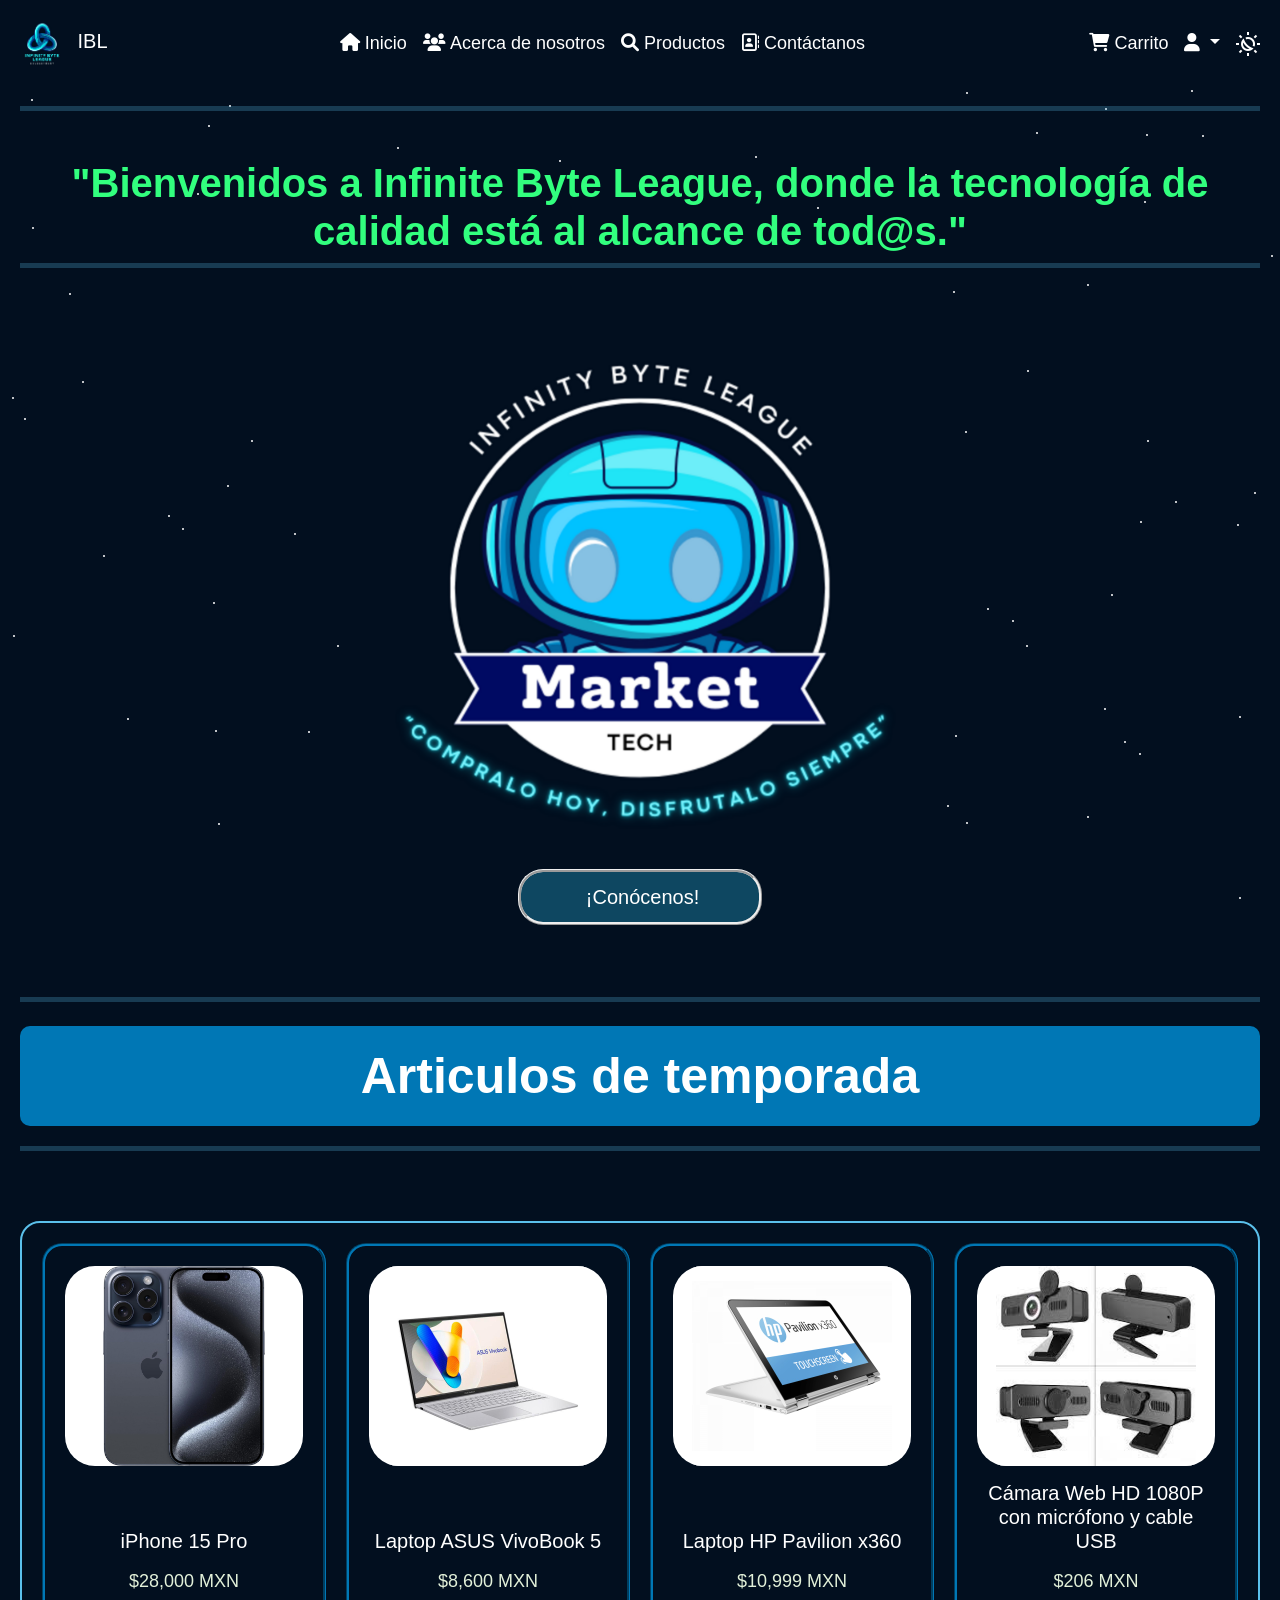
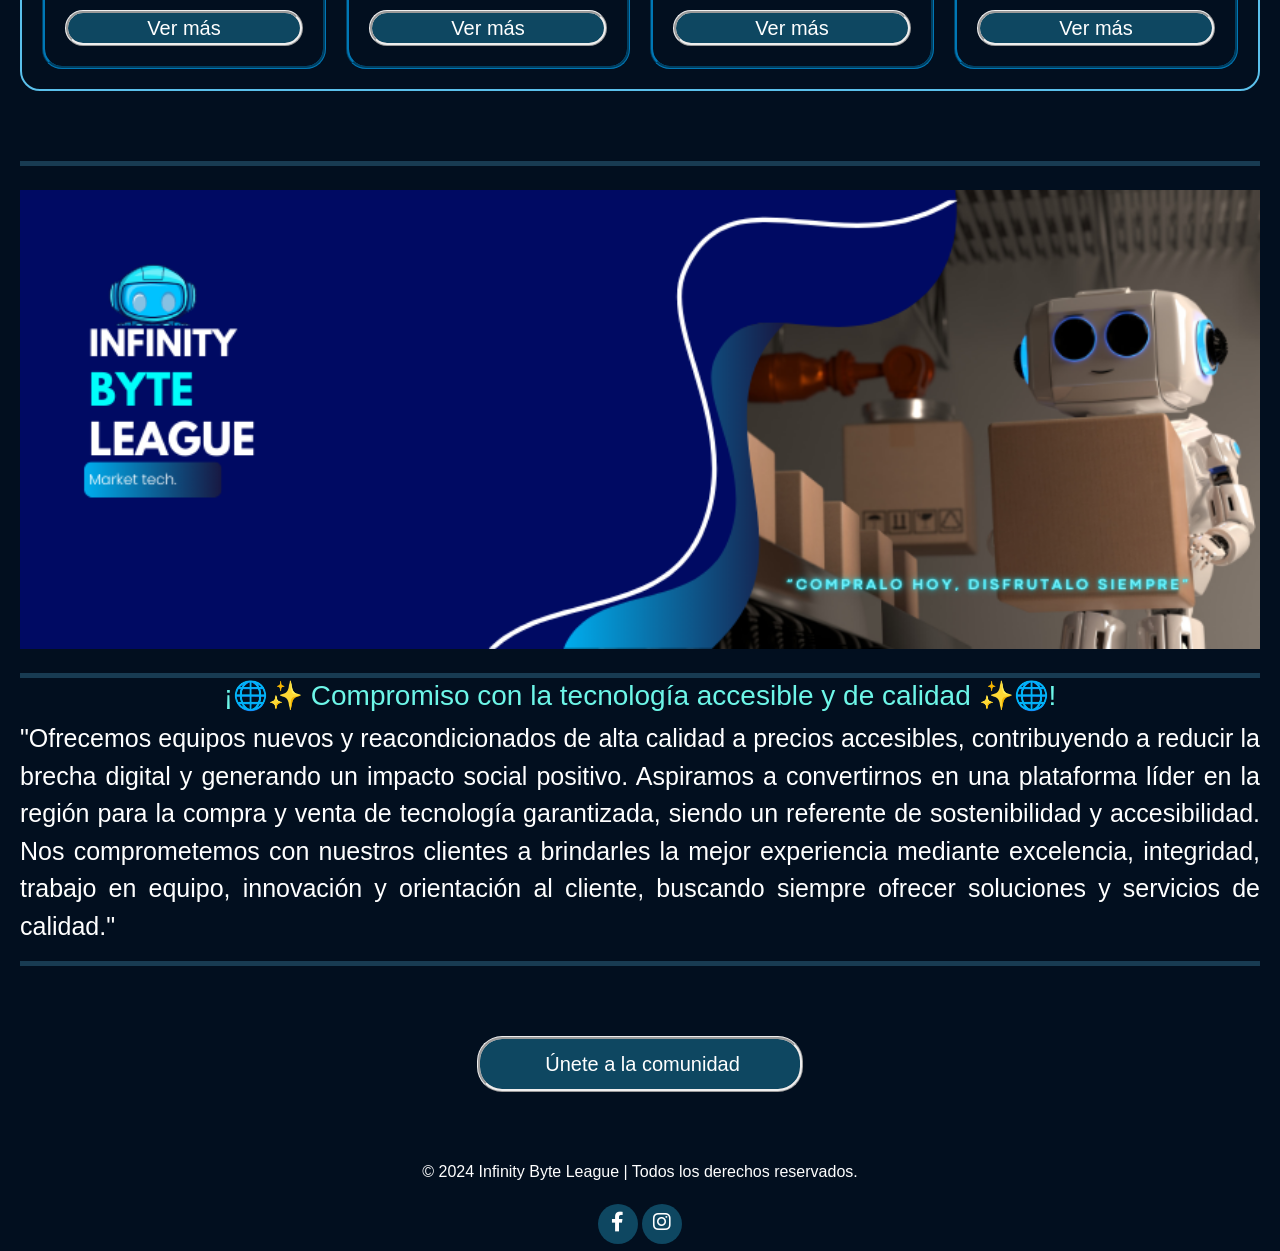
<file: index.html>
<!DOCTYPE html>
<html lang="es">

<head>
    <meta charset="UTF-8">
    <meta name="viewport" content="width=device-width, initial-scale=1.0">
    <title> - IBL</title>
    <!-- Icono de pestaña -->
    <link rel="icon" type="image/jpg" href="./src/img/Logo/favicon.jpg">
    <!-- Bootstrap CSS -->
    <link href="https://cdn.jsdelivr.net/npm/bootstrap@5.3.0/dist/css/bootstrap.min.css" rel="stylesheet">
    <!-- Google Icons -->
    <link href="https://fonts.googleapis.com/icon?family=Material+Icons" rel="stylesheet">
    <!-- iconos -->
    <link href="https://cdnjs.cloudflare.com/ajax/libs/font-awesome/6.0.0-beta3/css/all.min.css" rel="stylesheet">
    <link href="https://fonts.googleapis.com/css2?family=Material+Symbols+Outlined" rel="stylesheet">

    <!-- CSS Personalizado -->
    <link rel="stylesheet" href="./css/estilos.css">
</head>

<body class="tema-oscuro">
    <div id="header"></div>

    <main class="flex-grow-1">
        <div class="background-animation"></div>
        <div class="content">
            <hr><br><br>
            <!-- Decidi usar CSS inline para la manipulacion exacta de esta etiqueta -->
            <h1>"Bienvenidos a Infinite Byte League, donde la tecnología de calidad está al alcance de tod@s."</h1>
            <hr>
            <img id="petlogo" src="./src/img/Logo/petlogo.png" alt="infinitebyteleaguelogobanner">
            <div>
                <button id="petBtn" class="normal">¡Conócenos!</button>
            </div>
            <br><br><br>
            <hr><br>
            <h1 class="index-h1">Articulos de temporada</h1>
            <hr>
            <!-- Widget de Instagram -->
            <!-- <div class="ig-widget">
                <script src="https://cdn.lightwidget.com/widgets/lightwidget.js"></script><iframe
                    src="//lightwidget.com/widgets/af1e47d6c7ca5ed4afed532826131936.html" scrolling="no"
                    allowtransparency="true" class="lightwidget-widget"
                    style="width:100%;border:0;overflow:hidden;"></iframe>
            </div> -->
            <!-- Los productos se agregarán aquí mediante JavaScript -->
            <section class="index-product-grid" id="index-product-grid">
                <div id="index-product-container"></div>
            </section>
            <!-- Index card grid -->
            <div class="index-card">
                <div>
                    <hr><br>
                    <img src="./src/img/Logo/logobanner.png" alt="infinitebyteleaguelogobanner" />
                    <br><br>
                    <hr>
                    <h3 >¡🌐✨ Compromiso con la tecnología accesible y de calidad ✨🌐!
                    </h3>
                    <p class="index">"Ofrecemos equipos nuevos y reacondicionados de alta calidad a precios accesibles,
                        contribuyendo a reducir la brecha digital y generando un impacto social positivo. Aspiramos
                        a convertirnos en una plataforma líder en la región para la compra y venta de tecnología
                        garantizada, siendo un referente de sostenibilidad y accesibilidad. Nos comprometemos con
                        nuestros clientes a brindarles la mejor experiencia mediante excelencia, integridad, trabajo
                        en equipo, innovación y orientación al cliente, buscando siempre ofrecer soluciones y
                        servicios de calidad."
                    </p>
                    <a href="acerca_nosotros.html"></a>
                    <hr>
                </div>
            </div>
            <div id="banner" class="section-m1">
                <div class="banner-content">
                    <button id="btnQuieroSaberMas" class="normal">Únete a la comunidad</button>
                </div>
            </div>
            <!-- <br><br><br><hr><br> -->
            <!-- SDK de Facebook
                <div id="fb-root"></div>
                <script async defer crossorigin="anonymous"
                    src="https://connect.facebook.net/es_ES/sdk.js#xfbml=1&version=v15.0&appId=950183320332574&autoLogAppEvents=1">
                    </script>-->
            <!-- Plugin de la página de Facebook --
                <div class="fb-page" data-tabs="events"
                    data-href="https://www.facebook.com/people/Infinity-Byte-League/61568204116183/" data-width="480">
                </div> -->
            <!-- Widget de Facebook
                <div>
                    <div class="fb-page" data-href="https://www.facebook.com/profile.php?id=61568204116183"
                        data-tabs="timeline" data-width="800" data-height="800" data-small-header="false"
                        data-adapt-container-width="false" data-hide-cover="false" data-show-facepile="true">
                    </div>
                </div> -->
            <br><br>
    </main>


    <!-- Contenedor para el footer -->
    <div id="footer"></div>

    <!-- Bootstrap JS -->
    <script src="https://cdn.jsdelivr.net/npm/@popperjs/core@2.11.6/dist/umd/popper.min.js"></script>
    <script src="https://cdn.jsdelivr.net/npm/bootstrap@5.3.0-alpha1/dist/js/bootstrap.min.js"></script>
    <script src="./js/plantilla.js"></script>
    <script src="./js/index.js"></script>
</body>

</html>
</file>
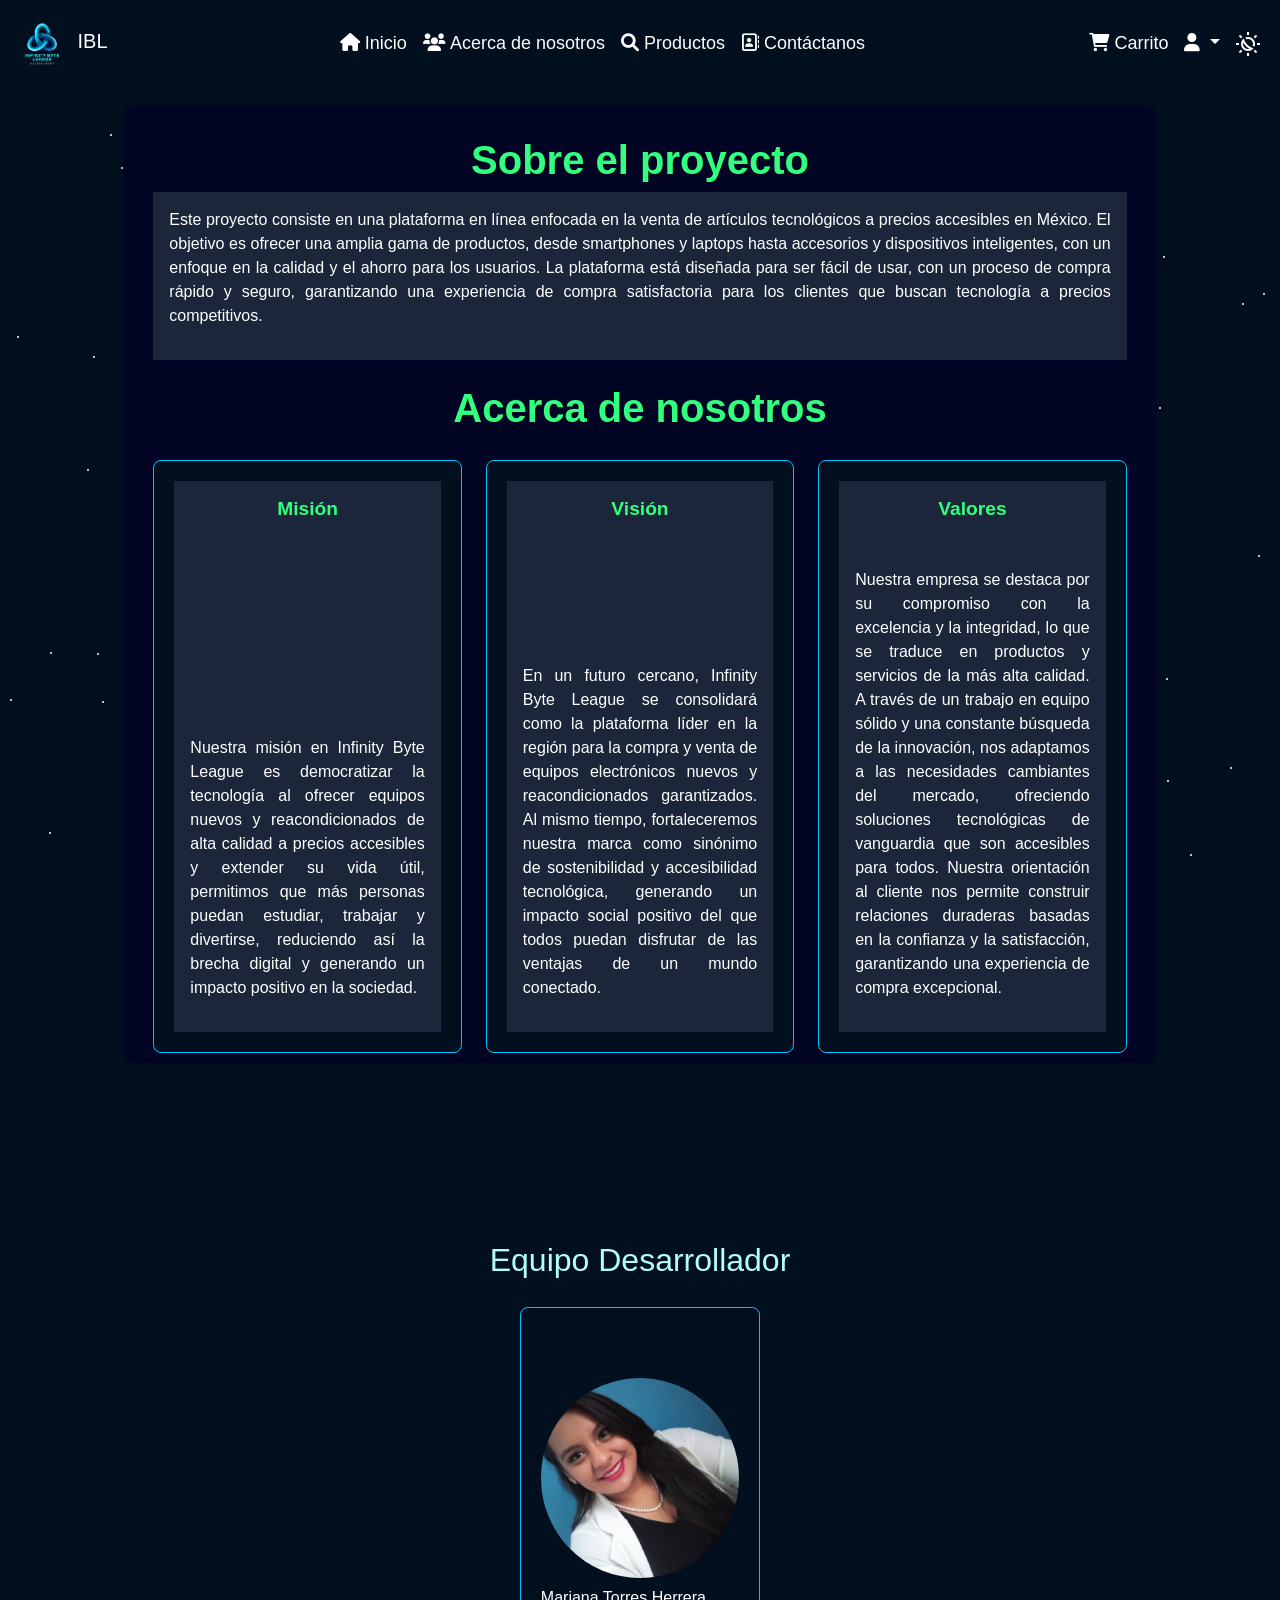
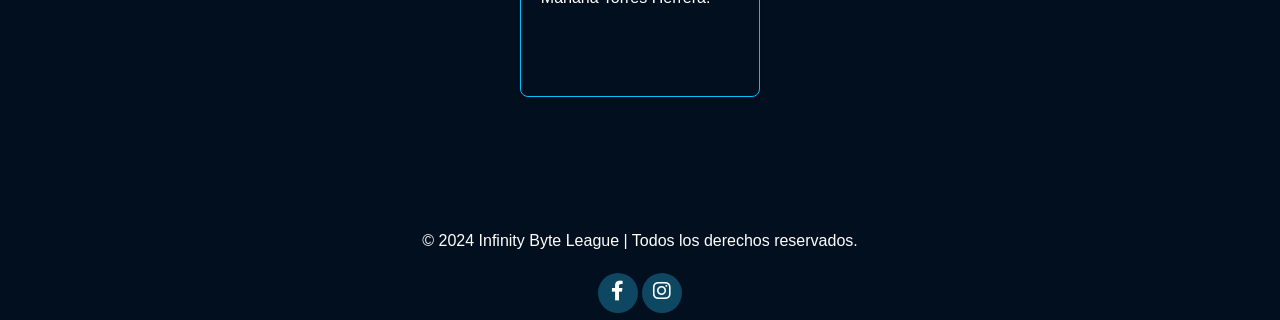
<file: acerca_nosotros.html>
<!DOCTYPE html>
<html lang="es">

<head>
    <meta charset="UTF-8">
    <meta name="viewport" content="width=device-width, initial-scale=1.0">
    <title> - IBL</title>
    <!-- Icono de pestaña -->
    <link rel="icon" type="image/jpg" href="./src/img/Logo/favicon.jpg">
    <!-- Bootstrap CSS -->
    <link href="https://cdn.jsdelivr.net/npm/bootstrap@5.3.0/dist/css/bootstrap.min.css" rel="stylesheet">
    <!-- Google Icons -->
    <link href="https://fonts.googleapis.com/icon?family=Material+Icons" rel="stylesheet">
    <!-- iconos -->
    <link href="https://cdnjs.cloudflare.com/ajax/libs/font-awesome/6.0.0-beta3/css/all.min.css" rel="stylesheet">
    <link href="https://fonts.googleapis.com/css2?family=Material+Symbols+Outlined" rel="stylesheet">

    <!-- CSS Personalizado -->
    <link rel="stylesheet" href="./css/estilos.css">
</head>

<body class="tema-oscuro">
    <div id="header"></div>

    <main class="flex-grow-1">
        <div class="background-animation"></div>
        <div class="content">
            <div class="col-md-10" style="margin: 0 auto;">
                <div class="container">
                    <h1>Sobre el proyecto</h1>
                    <div class="card-body">
                        <p >Este proyecto consiste en una plataforma en línea enfocada en la venta de
                            artículos
                            tecnológicos a precios accesibles en México. El objetivo es ofrecer una amplia gama de
                            productos, desde smartphones y laptops hasta accesorios y dispositivos inteligentes, con un
                            enfoque en la calidad y el ahorro para los usuarios. La plataforma está diseñada para ser
                            fácil de usar, con un proceso de compra rápido y seguro, garantizando una experiencia de
                            compra satisfactoria para los clientes que buscan tecnología a precios competitivos.</p>
                    </div>
                    <br>
                    <h1>Acerca de nosotros</h1>
                    <div class="row">
                        <div class="col-md-4">
                            <div class="card ">
                                <div class="card-body">
                                    <h2>Misión</h2>
                                    <p>Nuestra misión en Infinity Byte League es democratizar la tecnología al ofrecer
                                        equipos
                                        nuevos y reacondicionados de alta calidad a precios accesibles y extender su
                                        vida útil, permitimos que más personas puedan estudiar, trabajar y divertirse,
                                        reduciendo así la brecha digital y generando un impacto positivo en la sociedad.
                                    </p>
                                </div>
                            </div>
                        </div>
                        <br>
                        <div class="col-md-4">
                            <div class="card">
                                <div class="card-body">
                                    <h2>Visión</h2>
                                    <p>En un futuro cercano, Infinity Byte League se consolidará como la plataforma
                                        líder en
                                        la región para la compra y venta de equipos electrónicos nuevos y
                                        reacondicionados
                                        garantizados. Al mismo tiempo, fortaleceremos nuestra marca como sinónimo de
                                        sostenibilidad y accesibilidad tecnológica, generando un impacto social positivo
                                        del
                                        que todos puedan disfrutar de las ventajas de un mundo conectado.
                                    </p>
                                </div>
                            </div>
                        </div>
                        <br>
                        <div class="col-md-4">
                            <div class="card">
                                <div class="card-body">
                                    <h2>Valores</h2>
                                    <p>Nuestra empresa se destaca por su compromiso con la excelencia y la integridad,
                                        lo
                                        que se traduce en productos y servicios de la más alta calidad. A través de un
                                        trabajo en equipo sólido y una constante búsqueda de la innovación, nos
                                        adaptamos a las
                                        necesidades cambiantes del mercado, ofreciendo soluciones tecnológicas de
                                        vanguardia que
                                        son accesibles para todos. Nuestra orientación al cliente nos permite construir
                                        relaciones
                                        duraderas basadas en la confianza y la satisfacción, garantizando una
                                        experiencia de
                                        compra excepcional.
                                    </p>
                                </div>
                            </div>
                        </div>
                    </div>
                </div>
                <section>
                    <div class="row mt-5 justify-content-center">
                        <h2>Equipo Desarrollador</h2>
                        <div class="col-12 col-sm-6 col-md-4 col-lg-3 mb-4 d-flex justify-content-center">
                            <div class="card h-100 text-center">
                                <img src="./src/img/nosotros/equipo/foto.jpg" alt="Mariana T."
                                    class="img-fluid hover-image rounded-circle" data-title="Mariana Torres Herrera."
                                    data-content="Ingeniera en sistemas computacionales con pasión por la tecnología y enfoque en el desarrollo de software. Me caracterizo por mi atención al detalle, adaptabilidad y colaboración en equipos multidisciplinarios. Aspiro a desarrollarme como programadora full stack, creando soluciones innovadoras y escalables que contribuyan al éxito de la empresa mediante las mejores prácticas y liderazgo técnico.">
                                <p class="mt-2">Mariana Torres Herrera.</p>
                                <!-- Agregar la frase debajo de la imagen -->
                            </div>
                        </div>
                    </div>
                </section>

                <!-- Contenedor de imágenes -->

                <!-- <div class="col-6 col-md-4 mb-4">
                        <img src="./src/img/nosotros/equipo/1729121929230.jpeg" alt="Imagen 1"
                            class="img-fluid hover-image" data-title="Cynthia C." data-content="Soy una persona bastante curiosa y autodidacta en el mundo de la tecnología desde pequeña.
                            Creativa, responsable, alegre, colaborativa y proactiva. He desarrollado páginas web
                            trabajando tanto en el frontend como en el backend. Mi objetivo es crecer en la industria
                            Tech y mantenerme en ella por buen tiempo. Me gustaría enfocarme en el back y base de
                            datos.
                            LinkedIn: www.linkedin.com/in/cynthia-c-b8649a26b ">
                    </div>
                    <div class="col-6 col-md-4 mb-4">
                        <img src="./src/img/nosotros/equipo/AndreaGimagen.jpeg" alt="Imagen 2"
                            class="img-fluid hover-image" data-title="Andrea B." data-content="Developer | Creative Mind
                            Desarrolladora responsable del diseño y creación de la página web, así como de la organización del catálogo de productos. Mi enfoque combina creatividad y funcionalidad para ofrecer soluciones innovadoras y una experiencia de usuario optimizada.
                            
                            LinkedIn: https://www.linkedin.com/in/andrea-gonz%C3%A1lez-bernal-a8a002225/
                            GitHub: https://github.com/aandrea-bernal">
                    </div> -->

                <!-- <div class="col-6 col-md-4 mb-4">
                        <img src="./src/img/nosotros/equipo/Arez.jpg" alt="Imagen 4" class="img-fluid hover-image"
                            data-title="Arezbi O." data-content="Desarrolladora Java Full-Stack | Lic. Matemáticas
                            Desarrolladora responsable del diseño y creación de la página web, así como de la sección de contacto, haciendo posible la conexión entre el usuario y nuestra empresa. Trabajo con un diseño de enfoque funcional e innovador para ofrecer soluciones al alcance de todos y una experiencia de usuario inigualable.

                            LinkedIn: www.linkedin.com/in/arezbi-berenice-zuñiga-ochoa-53a372212
                            GitHub: https://github.com/Arezbi8a
                            ">
                    </div>
                    <div class="col-6 col-md-4 mb-4">
                        <img src="./src/img/nosotros/equipo/Eli.jpg" alt="Imagen 5" class="img-fluid hover-image"
                            data-title="Elizabeth L." data-content="
                            Desarrolladora Java Full Stack jr. Con conocimientos básicos en HTML, CSS, Bootstrap y metodología SCRUM he practicado mis habilidades en nuestro apartado Acerca de nosotros para darle a nuestros lectores un breve panorama de nuestra misión, visión y valores, siempre con la disposición de mejorar habilidades técnicas y adaptarme rápidamente a nuevos entornos y herramientas de desarrollo.
                            GitHub: https://github.com/ElizaLara99">
                    </div>
                    <div class="col-6 col-md-4 mb-4">
                        <img src="./src/img/nosotros/equipo/GeradoG.png" alt="Imagen 6" class="img-fluid hover-image"
                            data-title="Gerardo G." data-content="Developer | E-commerce Specialist
                            Desarrollador encargado del diseño y funcionamiento del carrito de compras. Mi objetivo es garantizar una experiencia de compra fluida y eficiente, integrando soluciones técnicas y optimizando el proceso para mejorar la satisfacción del usuario.
                            GitHub: https://github.com/GerardoGra">
                    </div>
                    <div class="col-6 col-md-4 mb-4">
                        <img src="./src/img/nosotros/equipo/WhatsApp Image 2024-11-19 at 23.13.15_958f3da7.jpg"
                            alt="Imagen 7" class="img-fluid hover-image" data-title="José Luis G." data-content="Autodidacta y apasionado por la tecnología, adoro resolver problemas y crear estrategias creativas y útiles. Es mi deseo permanecer en la industria Tech y este proyecto es mi primer paso.
                            
                            LinkedIn: https://www.linkedin.com/in/jlga024
                            Github https://github.com/JoseLuisGardunoArrieta">
                    </div>-->

    </main>

    <!-- Modal -->
    <div class="modal fade" id="infoModal" tabindex="-1" aria-labelledby="infoModalLabel" aria-hidden="true">
        <div class="modal-dialog modal-dialog-centered">
            <div class="modal-content">
                <div class="modal-header">
                    <h5 class="modal_title" id="infoModalLabel"></h5>
                    <button type="button" class="btn-close" data-bs-dismiss="modal" aria-label="Close"></button>
                </div>
                <div class="modal-body">
                    <p class="p_pag" id="modalContent"></p>
                    <div id="modalLinks">
                        <!-- Aquí se agregarán los íconos -->
                    </div>
                </div>
            </div>
        </div>
    </div>

    <br><br>
    </main>


    <!-- Contenedor para el footer -->
    <div id="footer"></div>
    <!-- Bootstrap JS -->
    <script src="https://cdn.jsdelivr.net/npm/bootstrap@5.3.0/dist/js/bootstrap.bundle.min.js"></script>
    <script>
        // Asignar evento a las imágenes
        document.querySelectorAll('.hover-image').forEach(image => {
            image.addEventListener('click', () => {
                // Obtener información de la imagen
                const title = image.getAttribute('data-title');
                const content = image.getAttribute('data-content');

                // Actualizar el modal
                document.getElementById('infoModalLabel').textContent = title;
                document.getElementById('modalContent').textContent = content;
                // Cambiar el contenido del modal para incluir los íconos de redes sociales
                const modalLinks = document.getElementById('modalLinks');
                modalLinks.innerHTML = `
                    <a href="https://www.linkedin.com/in/mar-th/" target="_blank" class="me-3"><i class="fab fa-linkedin fa-2x"></i></a>
                    <a href="https://github.com/mariannth" target="_blank"><i class="fab fa-github fa-2x"></i></a>
                `;
                // Mostrar el modal
                const modal = new bootstrap.Modal(document.getElementById('infoModal'));
                modal.show();
            });
        });
    </script>
    <!-- Bootstrap JS -->
    <script src="https://cdn.jsdelivr.net/npm/@popperjs/core@2.11.6/dist/umd/popper.min.js"></script>
    <script src="https://cdn.jsdelivr.net/npm/bootstrap@5.3.0-alpha1/dist/js/bootstrap.min.js"></script>
    <script src="./js/plantilla.js"></script>
</body>

</html>
</file>
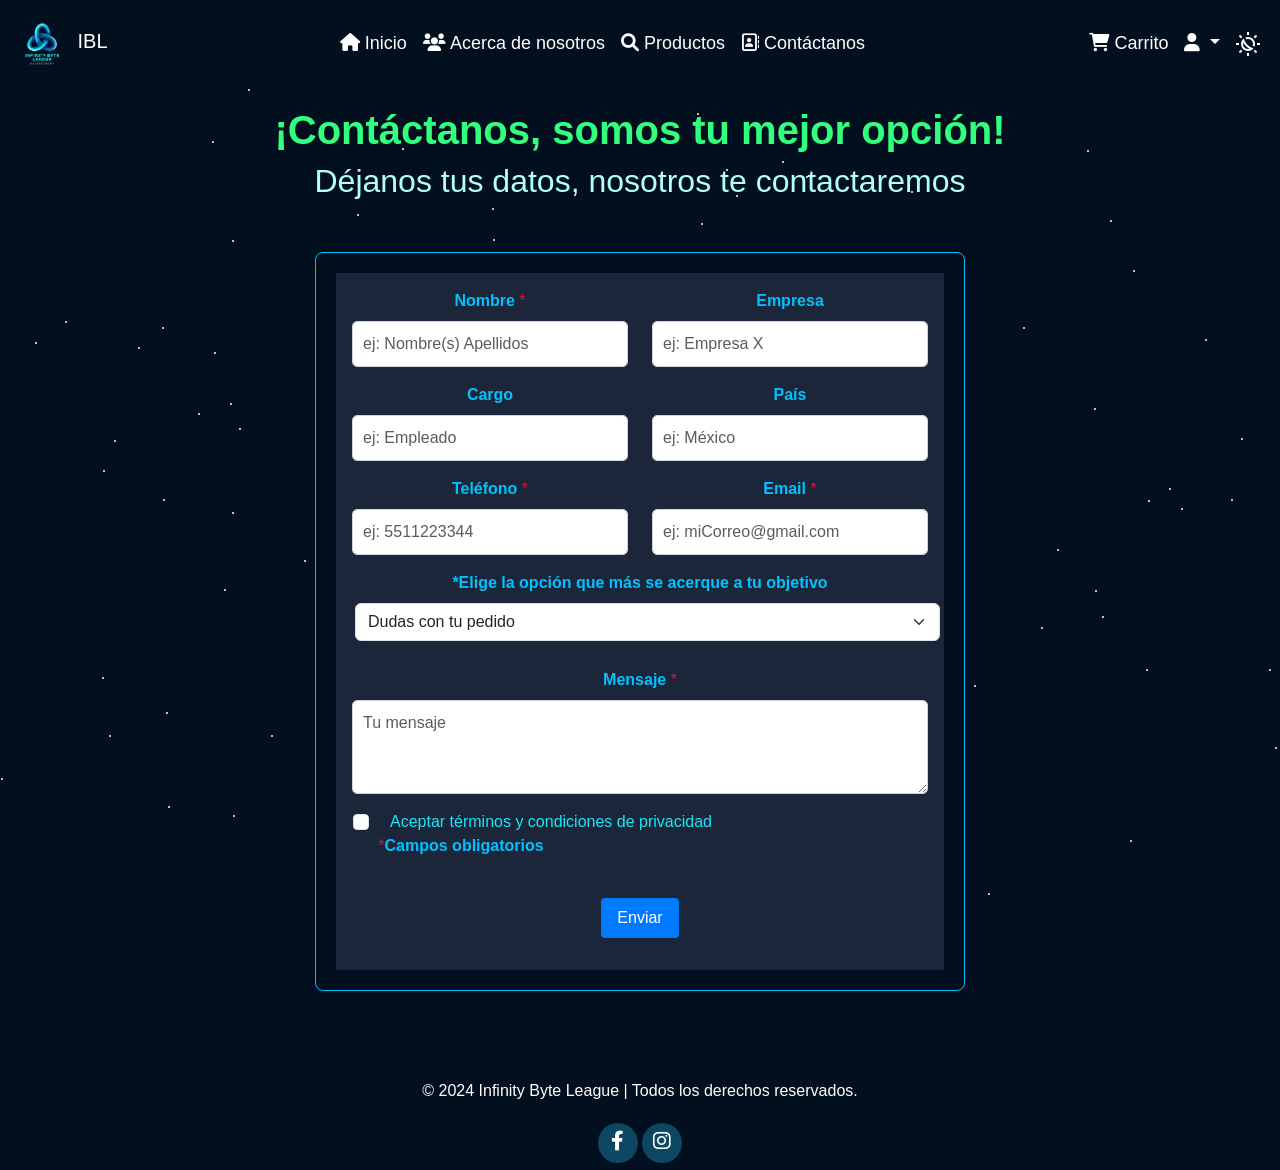
<file: contactanos.html>
<!DOCTYPE html>
<html lang="es">

<head>
  <meta charset="UTF-8">
  <meta name="viewport" content="width=device-width, initial-scale=1.0">
  <title> - IBL</title>
  <!-- Icono de pestaña -->
  <link rel="icon" type="image/jpg" href="./src/img/Logo/favicon.jpg">
  <!-- Bootstrap CSS -->
  <link href="https://cdn.jsdelivr.net/npm/bootstrap@5.3.0/dist/css/bootstrap.min.css" rel="stylesheet">
  <!-- Google Icons -->
  <link href="https://fonts.googleapis.com/icon?family=Material+Icons" rel="stylesheet">
  <!-- iconos -->
  <link href="https://cdnjs.cloudflare.com/ajax/libs/font-awesome/6.0.0-beta3/css/all.min.css" rel="stylesheet">
  <link href="https://fonts.googleapis.com/css2?family=Material+Symbols+Outlined" rel="stylesheet">

  <!-- CSS Personalizado -->
  <link rel="stylesheet" href="./css/estilos.css">
</head>

<body class="tema-oscuro">
  <div id="header"></div>

  <main class="flex-grow-1">
    <div class="background-animation"></div>
    <div class="content">
      <h1>¡Contáctanos, somos tu mejor opción!</h1>
      <h2>Déjanos tus datos, nosotros te contactaremos</h2>
      <br>
      <div class="card">
        <div class="card-body">
          <div id="contact_form" class="col-md-12">
            <div class="row">
              <div class="col-12 col-sm-6 mb-3">
                <label for="fullname" class="form-label">Nombre </label> <label style="color: crimson;"> *</label>
                <div id="nombre">
                  <input type="text" class="form-control" placeholder="ej: Nombre(s) Apellidos">
                </div>
              </div>
              <div class="col-12 col-sm-6 mb-3">
                <label for="enterprise" class="form-label">Empresa</label>
                <input type="text" class="form-control" id="enterprise" placeholder="ej: Empresa X" name="enterprise"
                  aria-label="Empresa">
              </div>
            </div>
            <div class="row">
              <div class="col-12 col-sm-6 mb-3">
                <label for="position" class="form-label">Cargo</label>
                <input type="text" class="form-control" id="position" placeholder="ej: Empleado" name="position"
                  aria-label="Posicion">
              </div>
              <div class="col-12 col-sm-6 mb-3">
                <label for="country" class="form-label">País</label>
                <input type="text" class="form-control" id="country" placeholder="ej: México" name="country"
                  aria-label="Pais">
              </div>
            </div>
            <div class="row">
              <div class="col-12 col-sm-6 mb-3">
                <label for="phone" class="form-label">Teléfono </label> <label style="color: crimson;"> *</label>
                <div class="dato entrada" id="phone">
                  <input type="text" class="form-control" id="phone" placeholder="ej: 5511223344" name="phone"
                    aria-label="Telefono">
                </div>
              </div>
              <div class="col-12 col-sm-6 mb-3">
                <label for="email-contactanos" class="form-label">Email </label> <label
                  style="color: crimson;">*</label>
                <div class="dato entrada" id="email-contactanos">
                  <input type="email" class="form-control" placeholder="ej: miCorreo@gmail.com">
                </div>
              </div>
            </div>
            <label class="form-label">*Elige la opción que más se acerque a tu objetivo</label>
            <div class="row" id="service">
              <select class="form-select" name="service">
                <option value="Dudas con tu pedido">Dudas con tu pedido</option>
                <option value="Pedido Especial/Mayoreo">Pedido Especial/Mayoreo</option>
                <option value="Sugerencias">Sugerencias</option>
                <option value="Quejas">Quejas</option>
              </select>
            </div>
            <br>
            <div class="row">
              <div class="col-12 mb-3">
                <label for="message" class="form-label">Mensaje </label> <label style="color: crimson;"> *</label>
                <div class="dato entrada" id="mensajito">
                  <textarea class="form-control" rows="3" placeholder="Tu mensaje"></textarea>
                </div>
              </div>
            </div>
          </div>
          <div class="row mb-4">
            <div class="col-12 mb-2 form-check">
              <div class="dato entrada" id="terms">
                <input type="checkbox" class="form-check-input" id="terms">
              </div>
              <label class="form-check-label">Aceptar términos y condiciones de privacidad </label>
              <br>
              <div id="Campos-obligatorios">
                <label style="color: crimson;">*</label><label class="form-label">Campos obligatorios</label>
              </div>
            </div>
          </div>
          <div class="row">
            <div class="col-20 mb-3">
              <button type="submit" class="btn btn-primary" id="enviarMensaje">Enviar</button>
            </div>
          </div>
        </div>
      </div>

      <div class="modal fade" id="alertModal" tabindex="-1" aria-labelledby="alertModalLabel" aria-hidden="true">
        <div class="modal-dialog">
          <div class="modal-content">
            <div class="modal-header">
              <h5 class="modal-title" id="alertModalLabel">Atención</h5>
              <button type="button" class="btn-close" data-bs-dismiss="modal" aria-label="Close"></button>
            </div>
            <div class="modal-body">
              <!-- Aquí se actualizará dinámicamente el mensaje -->
              <p id="modalMessage"></p>
            </div>
            <div class="modal-footer">
              <button type="button" class="btn btn-primary" data-bs-dismiss="modal">Aceptar</button>
            </div>
          </div>
        </div>
      </div>

      <br><br>
  </main>


  <!-- Contenedor para el footer -->
  <div id="footer"></div>

  <!-- Bootstrap JS -->
  <script src="https://cdn.jsdelivr.net/npm/@popperjs/core@2.11.6/dist/umd/popper.min.js"></script>
  <script src="https://cdn.jsdelivr.net/npm/bootstrap@5.3.0-alpha1/dist/js/bootstrap.min.js"></script>
  <script src="./js/plantilla.js"></script>
  <script src="./js/contactanos.js"></script>
  <!-- Modal de Alerta -->
  <div class="modal fade" id="alertModal" tabindex="-1" aria-labelledby="alertModalLabel" aria-hidden="true">
    <div class="modal-dialog">
      <div class="modal-content">
        <div class="modal-header">
          <h5 class="modal-title" id="alertModalLabel">Atención</h5>
          <button type="button" class="btn-close" data-bs-dismiss="modal" aria-label="Close"></button>
        </div>
        <div class="modal-body">
          <p id="modalMessage"></p>
        </div>
        <div class="modal-footer">
          <button type="button" class="btn btn-primary" data-bs-dismiss="modal">Aceptar</button>
        </div>
      </div>
    </div>
  </div>

  <!-- Bootstrap JS -->
  <script src="https://cdn.jsdelivr.net/npm/bootstrap@5.3.0/dist/js/bootstrap.bundle.min.js"></script>



</body>

</html>
</file>
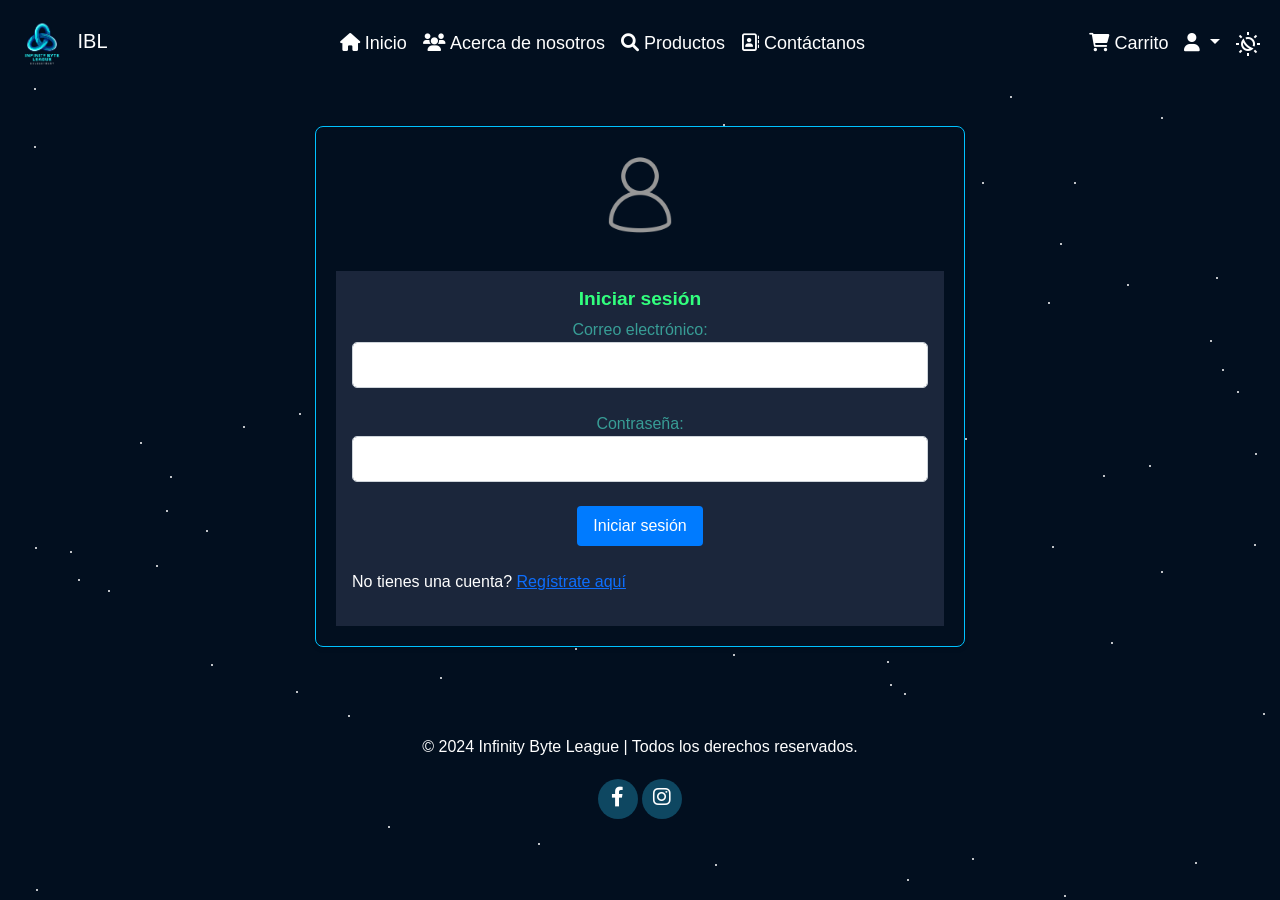
<file: login.html>
<!DOCTYPE html>
<html lang="es">

<head>
  <meta charset="UTF-8">
  <meta name="viewport" content="width=device-width, initial-scale=1.0">
  <title>Login - IBL</title>
  <!-- Icono de pestaña -->
  <link rel="icon" type="image/jpg" href="./src/img/Logo/favicon.jpg">
  <!-- Bootstrap CSS -->
  <link href="https://cdn.jsdelivr.net/npm/bootstrap@5.3.0/dist/css/bootstrap.min.css" rel="stylesheet">
  <!-- Google Icons -->
  <link href="https://fonts.googleapis.com/icon?family=Material+Icons" rel="stylesheet">
  <!-- iconos -->
  <link href="https://cdnjs.cloudflare.com/ajax/libs/font-awesome/6.0.0-beta3/css/all.min.css" rel="stylesheet">
  <link href="https://fonts.googleapis.com/css2?family=Material+Symbols+Outlined" rel="stylesheet">

  <!-- CSS Personalizado -->
  <link rel="stylesheet" href="./css/estilos.css">
</head>

<body class="tema-oscuro">
  <div id="header"></div>

  <main class="flex-grow-1">
    <div class="background-animation"></div>
    <div class="content">
      <div class="row justify-content-center">
        <div class="card">
          <div class="text-center mb-4">
            <img src="./src/img/usuario/usuario_blanco.webp" alt="Cliente" class="img-fluid rounded-circle"
              style="width: 100px; height: 100px;">
          </div>
          <div class="card-body">
            <!-- <div class="card-body"> -->
            <h2>Iniciar sesión</h2>
            <form id="formLogin">
              <div class="form-group">
                <label for="email">Correo electrónico:</label>
                <input type="email" id="email" name="email" class="form-control" required autocomplete="new-email">
              </div>
              <br>
              <div class="form-group">
                <label for="password">Contraseña:</label>
                <input type="password" id="password" name="password" class="form-control" required
                  autocomplete="new-password">
              </div>
              <br>
              <div class="text-center">
                <button type="submit" class="btn btn-primary">Iniciar sesión</button>
              </div>
              <br>
              <p>No tienes una cuenta? <a href="registro.html">Regístrate aquí</a></p>
            </form>
          </div>
        </div>
      </div>
    </div>

    </div>
    <!-- Modal de alerta -->
    <div class="modal fade" id="alertModal" tabindex="-1" aria-labelledby="alertModalLabel" aria-hidden="true">
      <div class="modal-dialog">
        <div class="modal-content">
          <div class="modal-header">
            <h5 class="modal-title" id="alertModalLabel">Alerta</h5>
            <button type="button" class="btn-close" data-bs-dismiss="modal" aria-label="Close"></button>
          </div>
          <div class="modal-body" id="modalMessageBody">
            <!-- Mensaje de alerta -->
          </div>
          <div class="modal-footer">
            <button type="button" class="btn btn-secondary" data-bs-dismiss="modal">Cerrar</button>
          </div>
        </div>
      </div>
    </div>


    <br><br>
  </main>

  <!--Footer-->
  <div id="footer"></div>
  <script>

    function loadComponent(id, file) {
      fetch(file)
        .then(response => response.text())
        .then(data => document.getElementById(id).innerHTML = data)
        .catch(error => console.error('Error loading component:', error));
    }

    loadComponent("header", "./components/header.html");
    loadComponent("footer", "./components/footer.html");
  </script>
  <script src="./js/usuarios.js"></script>
  <script src="./js/plantilla.js"></script>
  <!-- Bootstrap JS -->
  <script src="https://cdn.jsdelivr.net/npm/bootstrap@5.3.0/dist/js/bootstrap.bundle.min.js"></script>
</body>

</html>
</file>
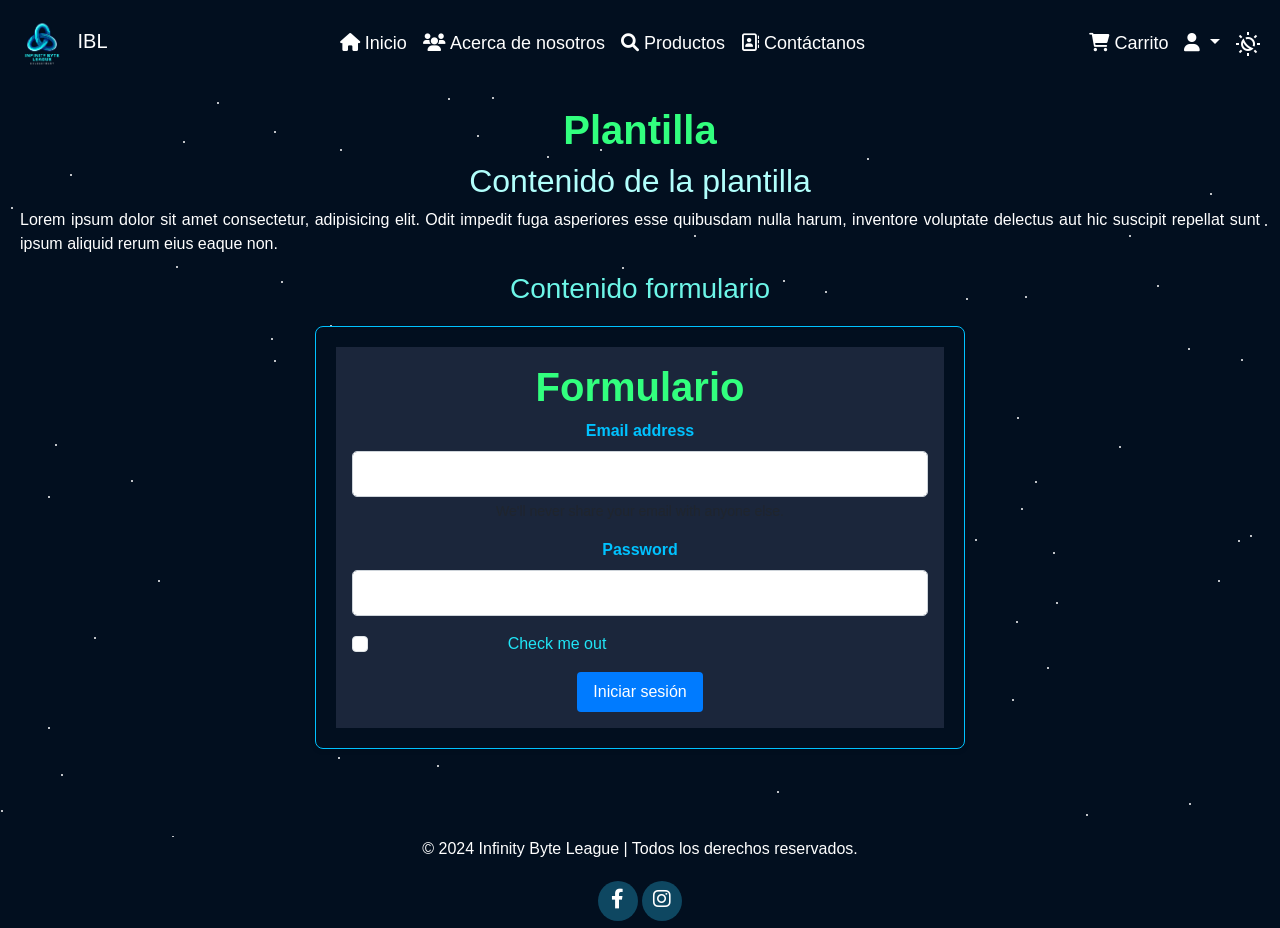
<file: plantilla.html>
<!DOCTYPE html>
<html lang="es">

<head>
    <meta charset="UTF-8">
    <meta name="viewport" content="width=device-width, initial-scale=1.0">
    <title> - IBL</title>
    <!-- Icono de pestaña -->
    <link rel="icon" type="image/jpg" href="./src/img/Logo/favicon.jpg">
    <!-- Bootstrap CSS -->
    <link href="https://cdn.jsdelivr.net/npm/bootstrap@5.3.0/dist/css/bootstrap.min.css" rel="stylesheet">
    <!-- Google Icons -->
    <link href="https://fonts.googleapis.com/icon?family=Material+Icons" rel="stylesheet">
    <!-- iconos -->
    <link href="https://cdnjs.cloudflare.com/ajax/libs/font-awesome/6.0.0-beta3/css/all.min.css" rel="stylesheet">
    <link href="https://fonts.googleapis.com/css2?family=Material+Symbols+Outlined" rel="stylesheet">

    <!-- CSS Personalizado -->
    <link rel="stylesheet" href="./css/estilos.css">
</head>

<body class="tema-oscuro">
    <div id="header"></div>

    <main class="flex-grow-1">
        <div class="background-animation"></div>
        <div class="content">

            <h1>Plantilla</h1>
            <h2>Contenido de la plantilla</h2>
            <p>Lorem ipsum dolor sit amet consectetur, adipisicing elit. Odit impedit fuga asperiores esse quibusdam
                nulla harum, inventore voluptate delectus aut hic suscipit repellat sunt ipsum aliquid rerum eius eaque
                non.</p>

            <h3>Contenido formulario</h3>
            <div class="card">
                <div class="card-body">
                    <h1>Formulario</h1>
                    <form>
                        <div class="mb-3">
                            <label for="exampleInputEmail1" class="form-label">Email address</label>
                            <input type="email" class="form-control" id="exampleInputEmail1"
                                aria-describedby="emailHelp">
                            <div id="emailHelp" class="form-text">We'll never share your email with anyone else.</div>
                        </div>
                        <div class="mb-3">
                            <label for="exampleInputPassword1" class="form-label">Password</label>
                            <input type="password" class="form-control" id="exampleInputPassword1" required>
                        </div>
                        <div class="mb-3 form-check">
                            <input type="checkbox" class="form-check-input" id="exampleCheck1">
                            <label class="form-check-label" for="exampleCheck1">Check me out</label>
                        </div>
                        <button type="submit" class="btn btn-primary">Iniciar sesión</button>
                    </form>
                </div>

            </div>


        </div>

        <br><br>
    </main>

    
    <!-- Contenedor para el footer -->
    <div id="footer"></div>

    <!-- Bootstrap JS -->
    <script src="https://cdn.jsdelivr.net/npm/@popperjs/core@2.11.6/dist/umd/popper.min.js"></script>
    <script src="https://cdn.jsdelivr.net/npm/bootstrap@5.3.0-alpha1/dist/js/bootstrap.min.js"></script>
    <script src="./js/plantilla.js"></script>
</body>

</html>
</file>
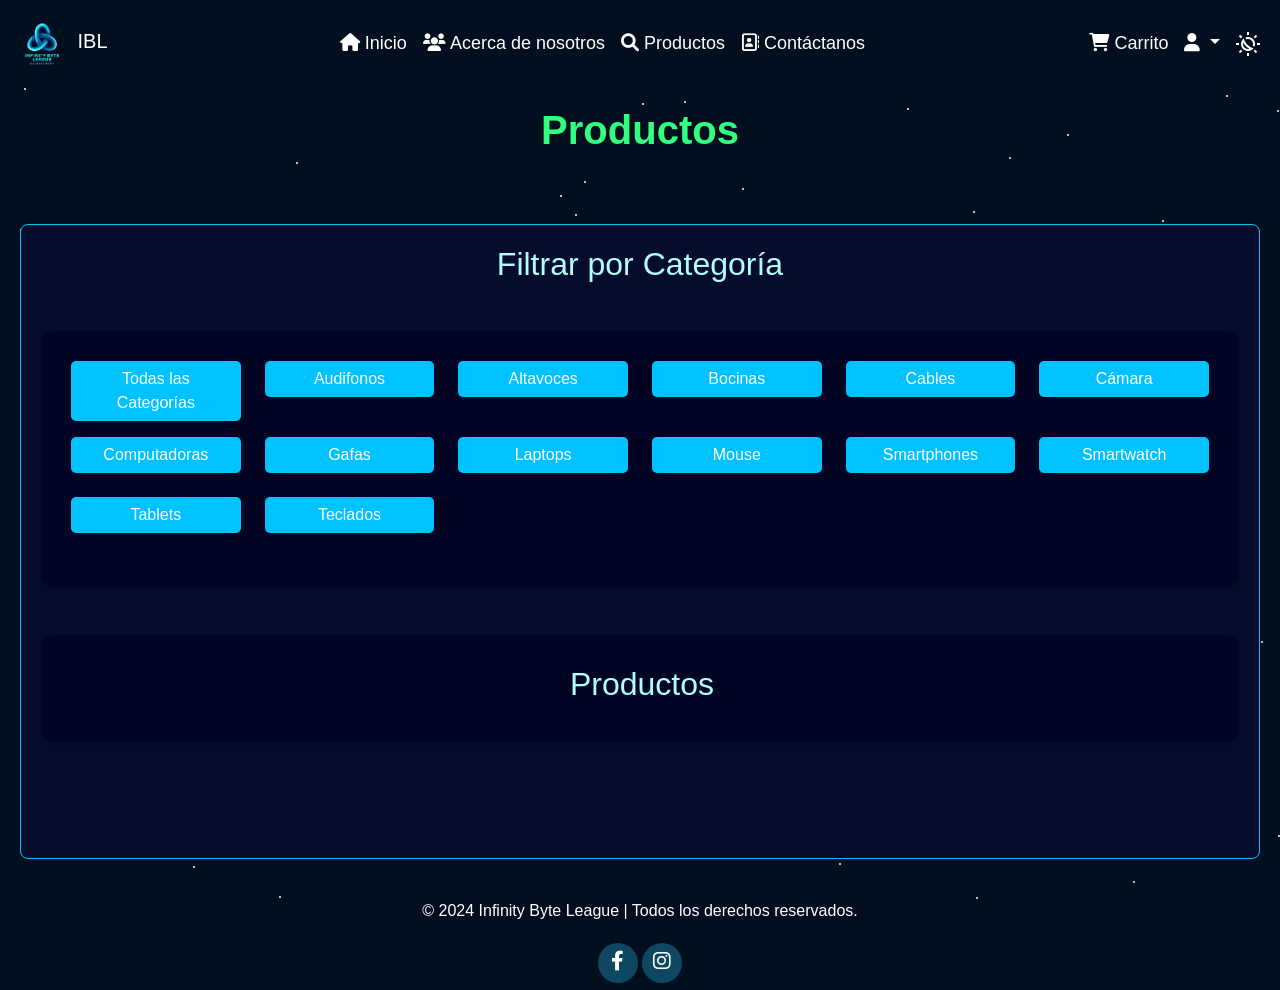
<file: productos.html>
<!DOCTYPE html>
<html lang="es">

<head>
    <meta charset="UTF-8">
    <meta name="viewport" content="width=device-width, initial-scale=1.0">
    <title>Productos - IBL</title>
    <!-- Icono de pestaña -->
    <link rel="icon" type="image/jpg" href="./src/img/Logo/favicon.jpg">
    <!-- Bootstrap CSS -->
    <link href="https://cdn.jsdelivr.net/npm/bootstrap@5.3.2/dist/css/bootstrap.min.css" rel="stylesheet">
    <link href="https://cdn.jsdelivr.net/npm/bootstrap@5.3.0/dist/css/bootstrap.min.css" rel="stylesheet">
    <!-- Google Icons -->
    <link href="https://fonts.googleapis.com/icon?family=Material+Icons" rel="stylesheet">
    <!-- iconos -->
    <link href="https://cdnjs.cloudflare.com/ajax/libs/font-awesome/6.0.0-beta3/css/all.min.css" rel="stylesheet">
    <link href="https://fonts.googleapis.com/css2?family=Material+Symbols+Outlined" rel="stylesheet">
    <link href="https://cdn.jsdelivr.net/npm/bootstrap@5.3.0-alpha3/dist/css/bootstrap.min.css" rel="stylesheet">
    <link href="https://cdn.jsdelivr.net/npm/bootstrap-icons/font/bootstrap-icons.css" rel="stylesheet">
    <script src="https://cdn.jsdelivr.net/npm/bootstrap@5.3.2/dist/js/bootstrap.bundle.min.js"></script>
    <!-- CSS Personalizado -->
    <link rel="stylesheet" href="./css/estilos.css">
</head>

<body class="tema-oscuro">
    <div id="header"></div>

    <main class="flex-grow-1">
        <div class="background-animation"></div>
        <div class="content">
            <h1>Productos</h1>
            <section class="filters">
                <h2>Filtrar por Categoría</h2>

                <!-- Filtro de Categorías -->
                <section class="container my-5">
                    <div class="row text-center">
                        <div class="col-4 col-md-2 mb-3">
                            <button class="btn btn-primary w-100" onclick="filterProducts('all')">Todas las
                                Categorías</button>
                        </div>
                        <div class="col-4 col-md-2 mb-3">
                            <button class="btn btn-primary w-100"
                                onclick="filterProducts('Audifonos')">Audifonos</button>
                        </div>
                        <div class="col-4 col-md-2 mb-3">
                            <button class="btn btn-primary w-100"
                                onclick="filterProducts('Altavoces')">Altavoces</button>
                        </div>
                        <div class="col-4 col-md-2 mb-3">
                            <button class="btn btn-primary w-100" onclick="filterProducts('Bocinas')">Bocinas</button>
                        </div>
                        <div class="col-4 col-md-2 mb-3">
                            <button class="btn btn-primary w-100" onclick="filterProducts('Cables')">Cables</button>
                        </div>
                        <div class="col-4 col-md-2 mb-3">
                            <button class="btn btn-primary w-100" onclick="filterProducts('Webcam')">Cámara</button>
                        </div>
                        <div class="col-4 col-md-2 mb-4">
                            <button class="btn btn-primary w-100"
                                onclick="filterProducts('Computadoras')">Computadoras</button>
                        </div>
                        <div class="col-4 col-md-2 mb-4">
                            <button class="btn btn-primary w-100" onclick="filterProducts('Gafas')">Gafas</button>
                        </div>
                        <div class="col-4 col-md-2 mb-4">
                            <button class="btn btn-primary w-100" onclick="filterProducts('Laptops')">Laptops</button>
                        </div>
                        <div class="col-4 col-md-2 mb-4">
                            <button class="btn btn-primary w-100" onclick="filterProducts('Mouse')">Mouse</button>
                        </div>
                        <div class="col-4 col-md-2 mb-4">
                            <button class="btn btn-primary w-100"
                                onclick="filterProducts('Smartphones')">Smartphones</button>
                        </div>
                        <div class="col-4 col-md-2 mb-4">
                            <button class="btn btn-primary w-100"
                                onclick="filterProducts('Smartwatch')">Smartwatch</button>
                        </div>
                        <div class="col-4 col-md-2 mb-4">
                            <button class="btn btn-primary w-100" onclick="filterProducts('Tablets')">Tablets</button>
                        </div>
                        <div class="col-4 col-md-2 mb-4">
                            <button class="btn btn-primary w-100" onclick="filterProducts('Teclados')">Teclados</button>
                        </div>
                    </div>
                </section>

                <!-- Productos -->
                <section class="container my-5" id="productsContainer">
                    <h2 class="text-center">Productos</h2>
                    <div class="row" id="productCards">
                        <!-- Aquí se cargarán las tarjetas de productos dinámicamente -->
                    </div>
                </section>

                <!-- Modal de confirmación -->
                <div class="modal fade" id="cartModal" tabindex="-1" aria-labelledby="cartModalLabel"
                    aria-hidden="true">
                    <div class="modal-dialog">
                        <div class="modal-content">
                            <div class="modal-header">
                                <h5 class="modal-title" id="cartModalLabel">Producto agregado al carrito</h5>
                                <button type="button" class="btn-close" data-bs-dismiss="modal"
                                    aria-label="Close"></button>
                            </div>
                            <div class="modal-body">
                                El producto ha sido agregado correctamente al carrito.
                            </div>
                            <div class="modal-footer">
                                <button type="button" class="btn btn-primary" data-bs-dismiss="modal">Seguir
                                    comprando</button>
                                <a href="carrito.html" class="btn btn-success">Ir al carrito</a>
                            </div>
                        </div>
                    </div>
                </div>



                <br><br>
    </main>


    <!-- Contenedor para el footer -->
    <div id="footer"></div>

    <!-- Bootstrap JS -->
    <script src="https://cdn.jsdelivr.net/npm/bootstrap@5.3.0-alpha3/dist/js/bootstrap.bundle.min.js"></script>
    <script src="https://code.jquery.com/jquery-3.6.0.min.js"></script>
    <script src="https://cdn.jsdelivr.net/npm/@popperjs/core@2.11.6/dist/umd/popper.min.js"></script>
    <script src="https://cdn.jsdelivr.net/npm/bootstrap@5.3.0-alpha1/dist/js/bootstrap.min.js"></script>

    <script src="./js/plantilla.js"></script>
    <script src="./js/products.js"></script>
</body>

</html>
</file>
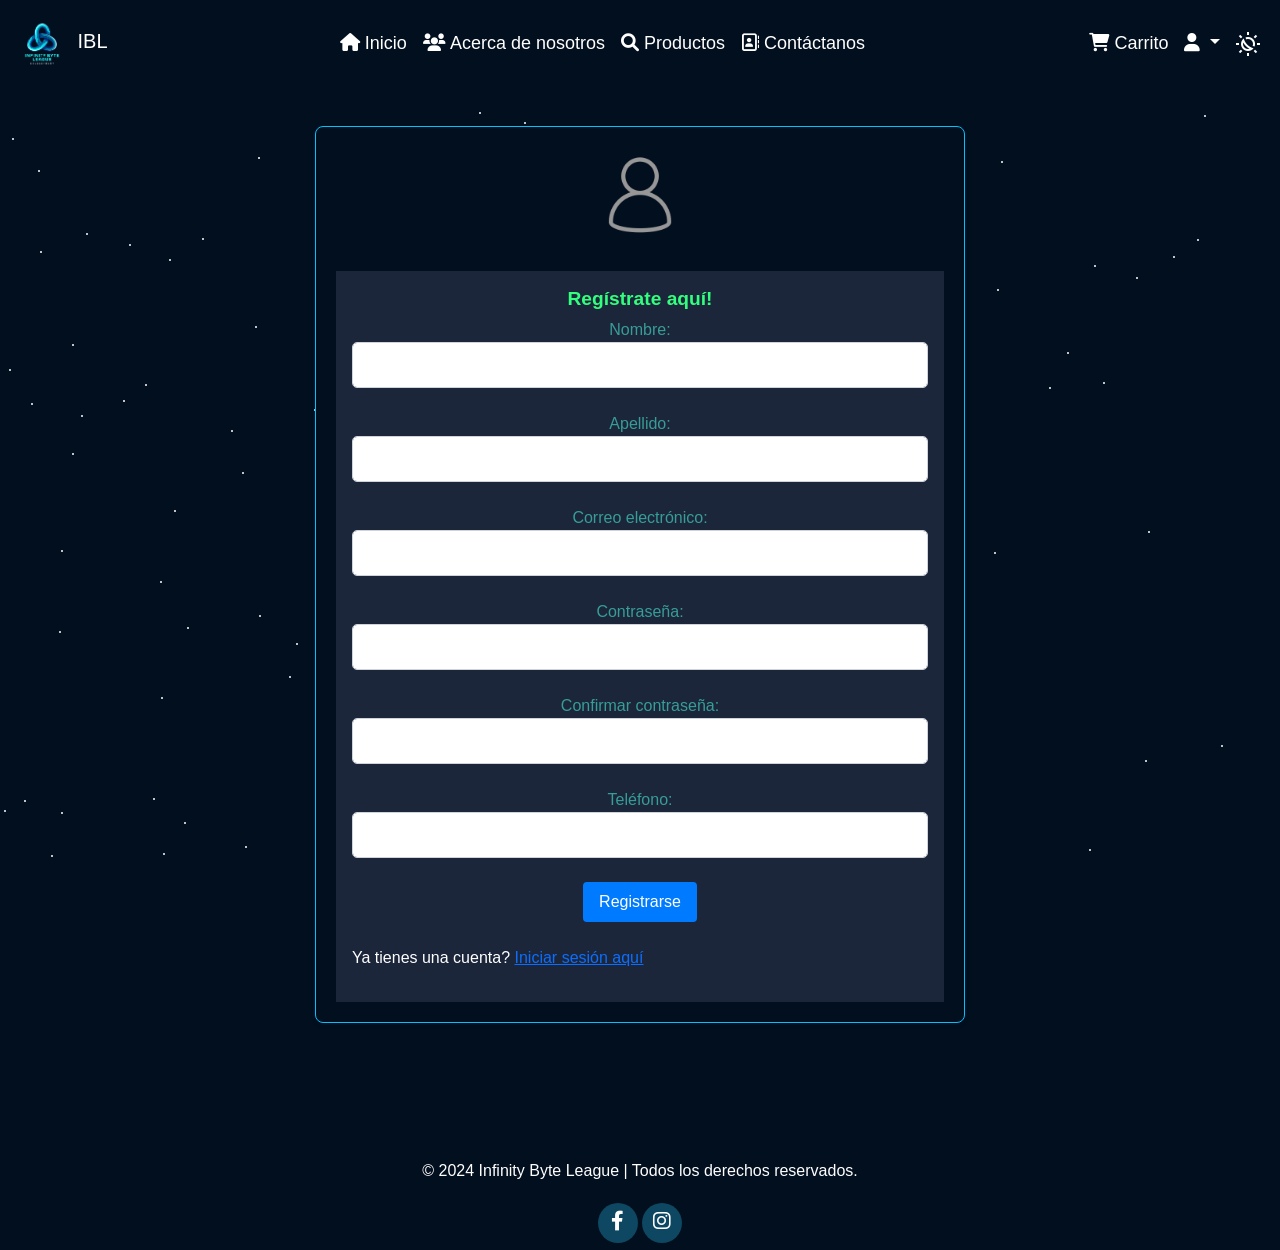
<file: registro.html>
<!DOCTYPE html>
<html lang="es">

<head>
    <meta charset="UTF-8">
    <meta name="viewport" content="width=device-width, initial-scale=1.0">
    <title>Registro - IBL</title>
    <!-- Icono de pestaña -->
    <link rel="icon" type="image/jpg" href="./src/img/Logo/favicon.jpg">
    <!-- Bootstrap CSS -->
    <link href="https://cdn.jsdelivr.net/npm/bootstrap@5.3.0/dist/css/bootstrap.min.css" rel="stylesheet">
    <!-- Google Icons -->
    <link href="https://fonts.googleapis.com/icon?family=Material+Icons" rel="stylesheet">
    <!-- iconos -->
    <link href="https://cdnjs.cloudflare.com/ajax/libs/font-awesome/6.0.0-beta3/css/all.min.css" rel="stylesheet">
    <link href="https://fonts.googleapis.com/css2?family=Material+Symbols+Outlined" rel="stylesheet">

    <!-- CSS Personalizado -->
    <link rel="stylesheet" href="./css/estilos.css">
</head>

<body class="tema-oscuro">
    <div id="header"></div>

    <main class="flex-grow-1">
        <div class="background-animation"></div>
        <div class="content">
            <div class="row justify-content-center">
                <div class="card">
                    <div class="text-center mb-4">
                        <img src="./src/img/usuario/usuario_blanco.webp" alt="Cliente" class="img-fluid rounded-circle"
                            style="width: 100px; height: 100px;">
                    </div>

                    <div class="card-body">
                        <h2>Regístrate aquí!</h2>
                        <form id="formRegister">
                            <div class="form-group">
                                <label for="nombre">Nombre:</label>
                                <input type="text" id="nombre" name="nombre" class="form-control" required
                                    autocomplete="new-name">
                            </div>
                            <br>
                            <div class="form-group">
                                <label for="apellido">Apellido:</label>
                                <input type="text" id="apellido" name="apellido" class="form-control" required
                                    autocomplete="new-appellido">
                            </div>
                            <br>
                            <div class="form-group">
                                <label for="email">Correo electrónico:</label>
                                <input type="email" id="email" name="email" class="form-control" required
                                    autocomplete="new-email">
                            </div>
                            <br>
                            <div class="form-group">
                                <label for="password">Contraseña:</label>
                                <input type="password" id="password" name="password" class="form-control" required
                                    autocomplete="new-password">
                            </div>
                            <br>
                            <div class="form-group">
                                <label for="confirm_password">Confirmar contraseña:</label>
                                <input type="password" id="confirm_password" name="confirm_password"
                                    class="form-control" required autocomplete="new-password">
                            </div>
                            <br>
                            <div class="form-group">
                                <label for="telefono">Teléfono:</label>
                                <input type="tel" id="telefono" name="telefono" class="form-control" required
                                    autocomplete="new-phone">
                            </div>
                            <br>
                            <div class="text-center">
                                <button type="submit" class="btn btn-primary">Registrarse</button>
                                <br><br>
                                <p>Ya tienes una cuenta? <a href="login.html">Iniciar sesión aquí</a></p>
                            </div>
                        </form>
                    </div>
                </div>
            </div>
        </div>
        </div>
        <!-- Modal de alerta -->
        <div class="modal fade" id="alertModal" tabindex="-1" aria-labelledby="alertModalLabel" aria-hidden="true">
            <div class="modal-dialog">
                <div class="modal-content">
                    <div class="modal-header">
                        <h5 class="modal-title" id="alertModalLabel">Alerta</h5>
                        <button type="button" class="btn-close" data-bs-dismiss="modal" aria-label="Close"></button>
                    </div>
                    <div class="modal-body" id="modalMessageBody">
                        <!-- Mensaje de alerta -->
                    </div>
                    <div class="modal-footer">
                        <button type="button" class="btn btn-secondary" data-bs-dismiss="modal">Cerrar</button>
                    </div>
                </div>
            </div>
        </div>
        </div>

        <br><br>
    </main>


    </div>

    <br><br>
    </main>


    <!-- Contenedor para el footer -->
    <div id="footer"></div>

    <!-- Bootstrap JS -->
    <script src="https://cdn.jsdelivr.net/npm/@popperjs/core@2.11.6/dist/umd/popper.min.js"></script>
    <script src="https://cdn.jsdelivr.net/npm/bootstrap@5.3.0-alpha1/dist/js/bootstrap.min.js"></script>
    <script src="./js/plantilla.js"></script>
    <script src="./js/usuarios.js"></script>
</body>

</html>
</file>
<file: css/estilos.css>
@font-face {
    font-family: 'CODECPRO'; /* Nombre de la fuente para usar en tu CSS */
    src: url('./FONTS/codec/Codec-Cold-ExtraBold-trial.ttf') format('truetype'); /* Ruta al archivo TTF */
    font-weight: normal; /* Peso de la fuente */
    font-style: normal;  /* Estilo de la fuente */
  }
  

/* VARIABLES DE COLOR GLOBALES */
:root {
    /* Tema claro */
    --claro-color-fondo: #ffffff;
    --claro-color-fondo-secundario: #f4f8fc;
    --claro-color-estrellas: #000000;
    --claro-texto-primario: #050505;
    --claro-color-encabezados: #1e8258;
    --claro-texto-secundario: #3e4b59;
    --claro-texto-parrafos: #107d76;
    --claro-color-h3:#389997;
    --claro-color-acento: #1ba1e2;
    --claro-color-borde: #0077B5;
    --claro-color-hover: #005e99;
    --claro-color-boton: #0078aa;
    --claro-color-boton-hover: #005d85;
    --claro-color-boton-danger: #ff0000;
    --claro-color-icono: #6c757d;
    --claro-color-icono-hover: #0078aa;
    --claro-color-hyf: #020f1f;
    --claro-color-navlink: #ffffff;


    /* Tema oscuro */
    --oscuro-color-fondo: #020f1f;
    --oscuro-color-fondo-secundario: #1B263B;
    --oscuro-color-estrellas: #ffffff;
    --oscuro-texto-primario: #ffffff;
    --oscuro-color-encabezados: #32ff7e;
    --oscuro-texto-parrafos: #389d96;
    --oscuro-color-h3:#6df6e8;
    --oscuro-texto-secundario: #E2F0D9;
    --oscuro-color-acento: #5BC0EB;
    --oscuro-color-borde: #0077B5;
    --oscuro-color-hover: #8AC4E3;
    --oscuro-color-boton: #0e4761;
    --oscuro-color-boton-hover: #20e5f6;
    --oscuro-color-boton-danger: #ff0000;
    --oscuro-color-icono: #112444;
    --oscuro-color-icono-hover-: #20e5f6;
    --oscuro-color-hyf: #020f1f;
    --oscuro-color-navlink: #ffffff;
}

/* Reset de estilos */
* {
    margin: 0;
    padding: 0;
    box-sizing: border-box;
    /* Elimina cualquier fondo de todos los elementos globales */
}

/* USO DE VARIABLES SEGÚN EL TEMA */
body.tema-claro {
    --color-fondo: var(--claro-color-fondo);
    --color-fondo-secundario: var(--claro-color-fondo-secundario);
    --color-estrellas: var(--claro-color-estrellas);
    --texto-primario: var(--claro-texto-primario);
    --texto-parrafos: var(--claro-texto-parrafos);
    --color-encabezados: var(--claro-color-encabezados);
    --color-h3: var(--claro-color-h3);
    --texto-secundario: var(--claro-texto-secundario);
    --color-acento: var(--claro-color-acento);
    --color-borde: var(--claro-color-borde);
    --color-hover: var(--claro-color-hover);
    --color-boton: var(--claro-color-boton);
    --color-boton-hover: var(--claro-color-boton-hover);
    --color-boton-danger: var(--claro-color-boton-danger);
    --color-icono: var(--claro-color-icono);
    --color-icono-hover: var(--claro-color-icono-hover);
    --color-hyf: var(--claro-color-hyf);
    --color-navlink: var(--claro-color-navlink);
}

body.tema-oscuro {
    --color-fondo: var(--oscuro-color-fondo);
    --color-fondo-secundario: var(--oscuro-color-fondo-secundario);
    --color-estrellas: var(--oscuro-color-estrellas);
    --texto-primario: var(--oscuro-texto-primario);
    --texto-parrafos: var( --oscuro-texto-parrafos);
    --color-encabezados: var(--oscuro-color-encabezados);
    --color-h3: var(--oscuro-color-h3);
    --texto-secundario: var(--oscuro-texto-secundario);
    --color-acento: var(--oscuro-color-acento);
    --color-borde: var(--oscuro-color-borde);   
    --color-hover: var(--oscuro-color-hover);
    --color-boton: var(--oscuro-color-boton);
    --color-boton-hover: var(--oscuro-color-boton-hover);
    --color-boton-danger: var(--oscuro-color-boton-danger);
    --color-icono: var(--oscuro-color-icono);
    --color-icono-hover: var(--oscuro-color-icono-hover);
    --color-hyf: var(--oscuro-color-hyf);
    --color-navlink: var(--oscuro-color-navlink);
}

/*----- Estilos para body ------*/
body {
    margin: auto;
    padding: auto;
    font-family: 'MiFuente', sans-serif;
    /* font-size: 16px; */
    /* font-weight: bold; */
    background-color: var(--color-fondo);
    animation: gradientMove 15s ease infinite;
    transition: background-color 0.5s, color 0.5s;
    overflow: default; /*Evita que el fondo se salga del viewport */
}

/* Ajustes globales */
html,
body {
    margin: 0;
}
/* -----Estilo para el background con el movimiento----- */
/* Contenedor de fondo animado */
.background-animation {
    position: fixed;
    top: 0;
    left: 0;
    width: 100%;
    height: 100%;
    background: var(--color-fondo);
    /* Fondo base */
    overflow: hidden;
    z-index: -1;
    /* Ubicar detrás del contenido principal */
}

/* Estilo de las estrellas */
.star {
    position: absolute;
    width: 2px;
    height: 2px;
    background-color: var(--color-estrellas);
    border-radius: 50%;
    /* animation: moveStars 5s linear infinite; */
    animation: moveStars 10s linear infinite, twinkle 3s ease-in-out infinite;

}

/* Animación de parpadeo (ya incluida) */
@keyframes twinkle {
    0%, 100% {
        opacity: 0.8;
    }
    50% {
        opacity: 0.3;
    }
}

/* Animación de movimiento de estrellas */
@keyframes moveStars {
    from {
        transform: translateY(0);
    }

    to {
        transform: translateY(100vh);
    }
}


/* ----- Contenido principal----- */

/* Header */
header{
    color: var(--color-hyf);
    display: block;
}

/* -----Estilos para la Navbar o menú -----*/
.navbar {
    /* background-color: var(--color-hyf); */
    font-size: 18px;
    background-color: var(--color-hyf) !important;

}

.navbar-brand img {
    /* Imagen en la navbar del logo */
    width: 60px;
    height: 60px;
    font-size: 18px;
    font-weight: bold;
}

.nav-link {
    color: var(--color-navlink) !important;
}

.nav-link:hover {
    color: var(--color-boton-hover) !important;
}

.navbar-toggler {
    border-color: var(--color-boton-hover);
}
.material-symbols-outlined{
    color: var(--color-navlink) !important;
}

.material-symbols-outlined:hover {
    color: var(--color-boton-hover) !important;
}
.dropdown-menu {
    background-color: var(--color-hyf);
}

.dropdown-item {
    color: var(--color-navlink);
}

.dropdown-item:hover {
    background-color: var(--color-fondo);
    color: var(--color-boton-hover);
} 

/* Contenedor para el ícono de búsqueda y barra */
.search-container {
    position: relative;
}

/* Barra de búsqueda */
.search-bar {
    position: absolute;
    top: 50%;
    right: 0;
    transform: translateY(-50%);
    display: none; /* Oculta la barra por defecto */
    flex-direction: row;
    gap: 0.5rem;
    background: var(--texto-primario);
    padding: 0.5rem;
    border-radius: 5px;
    z-index: 1000;
}

/* Barra visible (controlada por JavaScript) */
.search-bar.show {
    display: flex;
}


/* -----Estilos para el footer -----*/
.footer {
    background-color: var(--color-hyf);
    color: #ffffff;
    /* padding: 20px 0; */
    text-align: center;
    /* position: relative; */
    bottom: 0;
    width: 100%;
}

/*Footer RS*/
.social-icon {
    display: inline-block;
    width: 40px;
    height: 40px;
    background-color: var(--color-boton);
    border-radius: 50%;
    text-align: center;
    line-height: 40px;
    /* Para centrar el icono */
    transition: background-color 0.3s;
    /* display: inline-block;
    width: 40px;
    height: 40px;
    background-color: var(--color-boton);
    border-radius: 50%; */
    overflow: hidden;
    transition: background-color 0.3s;
}

.social-icon i {
    color: var(--texto-primario);
    font-size: 20px;
    /* Ajusta el tamaño del ícono */
}


.social-icon img {
    width: 100%;
    height: 100%;
    object-fit: cover;
}
.social-icon:hover {
    background-color: var(--color-boton-hover);
}

/* Colores específicos para cada red social */
.facebook:hover {
    background-color: var(--color-boton-hover);
}

.instagram:hover {
    background-color: var(--color-boton-hover);
}

.footer .footer-contenido {
    max-width: 1200px;
    margin: 0 auto;
    text-align: center;
}

.footer p {
    font-size: 16px;
    margin-bottom: 20px;
    color: #ffffff;
    text-align: center;
}

/* Sección de redes sociales */
.social-media {
    display: flex;
    justify-content: center;
    gap: 15px;
}

/* Estilos de los íconos de redes sociales footer */
.social-media {
    display: inline-block;
    justify-content: center;
    gap: 15px;
}

#boton-tema .material-symbols-outlined {
    font-size: 24px;
    color: var(--color-boton-hover);
    /* Cambia el color según tu tema */
    vertical-align: middle;
    /* Alinea el ícono con el texto */
    cursor: pointer;
    /* Indica que es interactivo */
}

#boton-tema:hover .material-symbols-outlined {
    color: var(--color-navlink);
    /* Cambia el color al pasar el ratón */
}

/* TERMINA ESTILOS DE HEADER Y FOOTER */
.container_login {
    background-color: #495057;
    /* background: rgb(255, 255, 255); */
    padding: 50px;
    border-radius: 12px;
    box-shadow: 4px 4px 10px rgb(62, 175, 240);
}
.container {
    background: #010523;
    padding: 30px;
    border-radius: 12px;
    box-shadow: 0 4px 10px rgba(0, 0, 0, 0.1);
}

/* CONTENIDO DE LAS PÁGINAS GENERALES */
.container {
    max-width: 1400px;
    margin: auto;
}

.card {
    min-height: 350px;
    /* Ajusta según tu diseño */
}
/* Estilo para las tarjetas */
.card {
    background-color: var(--color-fondo);
    display: flex;
    flex-direction: column; /* Asegura que los elementos internos se apilen verticalmente */
    justify-content: space-between; /* Distribuye los elementos de manera uniforme */
    height: 100%; /* Asegura que todas las tarjetas tengan la misma altura */
    border: 1px solid #ddd; /* Borde ligero para un diseño limpio */
    border-radius: 8px; /* Bordes redondeados */
    box-shadow: 0 2px 5px rgba(0, 0, 0, 0.1); /* Sombra ligera */
}

/* Imagen de las tarjetas */
.card-img-top {
    height: 150px; /* Ajusta la altura máxima de las imágenes */
    object-fit: cover; /* Recorta la imagen para que encaje sin deformarse */
    border-bottom: 1px solid #ddd; /* Línea divisoria entre imagen y contenido */
}

/* Cuerpo de las tarjetas */
.card-body {
    padding: 1rem;
    text-align: center;
    display: flex;
    flex-direction: column;
    justify-content: space-between;
    background-color: var(--color-fondo-secundario);
    color: var(--texto-parrafos);
    
}
.card-body h2{
    font-family: 'Codec Pro', sans-serif;
    font-size: 1.2rem;
    font-weight: bold;
    color: var(--color-encabezados);
    margin-bottom: 0.5rem;
}

/* Títulos de las tarjetas */
.card-title {
    font-size: 1.2rem;
    font-weight: bold;
    margin-bottom: 0.5rem;
    color: #333;
}

/* Precios */
.card-price {
    font-size: 1.1rem;
    font-weight: bold;
    color: #007bff;
    margin-bottom: 0.5rem;
}

/* Botones de las tarjetas */
.card button {
    background-color: #007bff;
    color: white;
    border: none;
    border-radius: 4px;
    padding: 0.5rem 1rem;
    transition: background-color 0.3s ease;
}

.card button:hover {
    background-color: #0056b3;
}

h1{
    font-family: 'Codec Pro', sans-serif;
    font-weight: bold;
    color: var(--color-encabezados);
}
.index{
    font-family: 'Codec Pro', sans-serif;
    font-size: 25px;
    color: var(--texto-primario);
}
h2{
    font-family: 'Codec Pro', sans-serif;
    color: var(--texto-secundario);
}
p{
    font-family: 'Codec Pro', sans-serif;
    color: var(--texto-primario);
    text-align: justify;
}
.p_pag {
    color: var(--texto-parrafos);
    text-align: justify;
}

.p_contactanos {
    color: #00c2ff;
    text-align: center;
}

.modal_title {
    color: #000a63;
}
h3{
    font-family: 'Codec Pro', sans-serif;
    /* font-size: 35px; */
    color: var(--color-h3);
}
h4{
    font-family: 'Codec Pro', sans-serif;
    font-size: 18px;
    color: var(--color-h3);
}

/* Página de inicio - INDEX */

/*Saltos de linea*/
hr {
    margin: 0.2px 0;
    border-top: 5px solid var(--color-acento);
}

/* Contenedor de la imagen */
#petlogo {
    width: 100%;               
    max-width: 600px;           
    height: auto;               
    display: flex;              
    justify-content: center; 
    background-color: transparent;   
    align-items: center;        
    margin: 0 auto;          
}

#petlogo img {
    width: 100%;                
    height: auto;               
    object-fit: contain;       
}

/* Boton Conocenos */
button.normal {
    padding: 10px 60px 10px 65px;
    color: var(--texto-primario);
    background-color: var(--color-boton);
    border-radius: 25px;
    cursor: pointer;
    border: ridge;
    background-repeat: no-repeat;
    /* font-weight: 700; */
    font-size: 20px;
    text-align: center;
    transition: background-color 0.3s ease-in-out;
}

button.normal:hover {
    background-color: var(--color-boton-hover);
    color: var(--color-navlink);
    transform: scale(1.1);
    /* box-shadow: 0 5px 15px #00c2ff;
    border-color: #50c878; */
}

.index-h1 {
    color: var(--texto-primario);
    margin-bottom: 20px;
    padding-bottom: 20px;
    font-size: 50px;
    background-color: var(--color-borde); 
    padding: 20px;  
    border-radius: 10px; 
    text-align: center;  
}

/* Diseño de la tarjeta de producto */
.modal {
    z-index: 1055;
  }
  .modal-backdrop {
    z-index: 1050;
  }
  
.index-product-grid {
    border: 2px solid var(--color-acento);
    border-radius: 20px;
    transition: transform 0.3s ease;
    display: grid;
    grid-template-columns: repeat(auto-fill, minmax(250px, 1fr));
    gap: 20px;
    padding: 20px;
}

.index-product-card {
    display: grid;
    grid-template-rows: 1fr auto;
    /* background-color: #050c2e; */
    padding: 20px;
    border-radius: 20px;
    /* box-shadow: 0 2px 10px rgba(0, 0, 0, 0.1); */
    text-align: center;
    transition: transform 0.3s ease;
    border-style: groove;
    border-color: var(--color-borde);
}

.index-product-card img {
    width: 100%;
    height: 200px;
    object-fit: contain;
    background-color: var(--texto-primario);
    border-radius: 30px;
    grid-row: 1; 
    margin-top: top;
}

.index-product-card h2 {
    font-size: 20px;
    margin: 15px 0;
    color: var(--texto-primario);
}

.index-product-card p {
    font-size: 18px;
    text-align: center;
    margin-bottom: 15px;
    color: var(--texto-secundario);
    grid-row: 3; 
    margin-top: auto;
}

.index-product-card button {
    color: var(--texto-primario);
    background-color: var(--color-boton);
    border-radius: 25px;
    cursor: pointer;
    border: ridge;
    background-repeat: no-repeat;
    font-size: 20px;
    text-align: center;
    transition: background-color 0.3s ease-in-out;
    grid-row: 4; 
    margin-top: auto;
}

.index-product-card button:hover {
    background-color: var(--color-boton-hover);
}

.index-product-card:hover {
    transform: scale(1.05);
}

/* Seccion index card*/
.index-card {
    display: grid;
    grid-template-columns: repeat(1, 1fr);
    gap: 25px;
    margin: 70px 0;
}

.index-card img {
    width: 100%;
    height: auto;
}
#productsContainer {
    display: flex;
    flex-wrap: wrap;              /* Permitir que los elementos se ajusten en líneas */
    gap: 20px;                    /* Espacio entre tarjetas */
    justify-content: center;      /* Centrar las tarjetas horizontalmente */
    align-items: flex-start;      /* Alinear las tarjetas al inicio */
}
/* Contenedor de productos */
.products-grid {
    display: flex;                /* Activar Flexbox */
    flex-wrap: wrap;              /* Permitir que las tarjetas pasen a nuevas filas si es necesario */
    gap: 20px;                    /* Espaciado uniforme entre tarjetas */
    justify-content: center;      /* Centrar horizontalmente las tarjetas */
    align-items: flex-start;      /* Alinear las tarjetas al inicio */
    margin-top: 20px;
}

/* Tarjetas individuales */
.products-grid .card {
    flex: 1 1 calc(33.333% - 20px); /* Ajustar el tamaño para que ocupen un tercio del ancho disponible */
    max-width: calc(33.333% - 20px); /* Limitar el ancho máximo al mismo valor */
    box-sizing: border-box;         /* Incluir el padding en el tamaño total */
}

/* Responsividad */
@media (max-width: 768px) {
    .products-grid .card {
        flex: 1 1 calc(50% - 20px); /* Dos columnas en pantallas medianas */
        max-width: calc(50% - 20px);
    }
}

@media (max-width: 480px) {
    .products-grid .card {
        flex: 1 1 100%;             /* Una sola columna en pantallas pequeñas */
        max-width: 100%;
    }
}

/* Estilo para las tarjetas del carrito */
.cart-item {
    display: flex;
    justify-content: space-between;
    margin-bottom: 20px;
    padding: 10px;
    border: 1px solid #ccc;
    border-radius: 5px;
}

.cart-item img {
    width: 80px;
    height: 80px;
    object-fit: cover;
}

.cart-item-info {
    flex-grow: 1;
    margin-left: 10px;
}

.cart-item-info h5 {
    margin: 0;
}

.cart-item-info p {
    margin: 5px 0;
}

/* Estilo del total */
#totalPrice {
    font-weight: bold;
}

/* Botones de control de cantidad */
.quantity-controls button {
    background-color: var(--color-borde); /* Cambia este color a uno que prefieras */
    color: var(--texto-primario);
    border: none;
    padding: 5px 10px;
    font-size: 14px;
    border-radius: 4px;
    cursor: pointer;
    margin: 0 5px;
    transition: background-color 0.3s ease;
}

.quantity-controls button:hover {
    background-color: var(--color-boton-hover); /* Color más oscuro para hover */
}

/* Ajuste visual del texto de cantidad */
.quantity-controls span {
    font-size: 16px;
    /* font-weight: bold; */
    margin: 0 10px;
    color: var(--texto-primario);
}

/* .index-card h3 {
    font-size: 40px;
    margin: 20px 0;
    color: white;
    text-align: center; 
} */

/* .index-card p {
    font-size: 30px;
    margin: 20px 0;
    color: white;
    text-align: justify; 
} */


/* Caja de Facebook*/
.fb-comments {
    background-color: rgb(226, 248, 250) !important; 
    border-radius: 10px; 
    padding: 20px;
    box-shadow: 0px 4px 10px rgba(0, 0, 0, 0.1); 
    margin: 0 auto; 
    width: 100%;
}

/* Termina index */

/* ---------------------------------------------------------- */
/*COMIENZA PÁGINA SOBRE NOSOTROS*/
.container {
    max-width: 1400px;
    margin: auto;
}

.card {
    min-height: 350px;
    /* Ajusta según tu diseño */
}

/* Efecto de hover para imágenes */
.hover-image {
    width: 100%;
    /* Las imágenes se ajustan al ancho del contenedor */
    height: 200px;
    /* Altura fija para todas las imágenes */
    object-fit: cover;
    /* Asegura que las imágenes mantengan su proporción */
    transition: transform 0.3s ease;
    cursor: pointer;
}

.hover-image:hover {
    transform: scale(1.1);
}


#Acerca {
    background-color: var(--color-fondo);
    color: #00eeffdc;
    text-align: center;
}

#Acerca .container {
    padding: 20px 0px;
}

/* #Acerca h1 {
    margin-top: 0;
    font-size: 3.2em;
    color: #000a63;
} */

/* #Acerca p {
    color: #ffffff;
    font-size: 15px;
    font-weight: lighter;
    text-align: left;
} */

#Acerca .carta {
    background-position: center center;
    background-size: cover;
    padding: 70px;
    margin: 20px;
    border-radius: 25px;

}

/* .carta:first-child {
    background-image: linear-gradient(0deg,
            rgba(0, 0, 0, 0.6),
            rgba(0, 0, 0, 0.6)), url("./src/img/nosotros/mision.jpg");
}

.carta:nth-child(2) {
    background-image: linear-gradient(0deg,
            rgba(0, 0, 0, 0.6),
            rgba(0, 0, 0, 0.6)), url("./src/img/nosotros/vision.jpeg");
}

.carta:nth-child(3) {
    background-image: linear-gradient(0deg,
            rgba(0, 0, 0, 0.7),
            rgba(0, 0, 0, 0.7)), url("./src/img/nosotros/valores.jpeg");
} */




/* Tarjetas para los formulario */
.card {
    min-height: 350px;
    border: 1px solid var(--color-acento);
    border-radius: 8px;
    background-color: var(--color-fondo-secundario);
    color: var(--texto-primario);
    transition: transform 0.3s ease;
    justify-content: center;
    max-width: 650px;
    margin: 20px auto;    
    padding: 20px;
}
.card:hover {
    transform: scale(1.03);
}
.card-title {
    color: var(--texto-primario);
    font-family: 'Codec Pro', sans-serif;
    font-weight: bold;
}

.content {
    position: relative;
    z-index: 1;
    /* Ubicar contenido encima del fondo */
    /* display: flex; */
    justify-content: center;
    align-items: center;
    height: 100%;
    width: 100%;
    padding: 20px;
    box-sizing: border-box;
    text-align: center;
    color: var(--color-hyf);
}
/* Botones */
.btn {
    border-radius: 5px;
    transition: background-color 0.3s ease;
}
.btn-group button {
    margin: 10px;
}

.btn-primary {
    background-color: var(--color-boton);
    border: none;
}

.btn-primary:hover {
    background-color: var(--color-boton-hover);
}

.btn-danger {
    background-color: var(--color-boton-danger);
    border: none;
}

.btn-danger:hover {
    background-color: var(--color-boton-danger);
}

/*COMIENZA PÁGINA SOBRE NOSOTROS*/
/* -----CSS para formularios -----*/
h1 {
    font-weight: bold;
}

h2 {
    color: #b1fffc;
}

.form-label {
    font-weight: bold;
    color: #fff9e1;
}

.form-control {
    border: 1px solid #ced4da;
    border-radius: 5px;
    padding: 10px;
}

.container_login {
    background-color: #495057;
    /* background: rgb(255, 255, 255); */
    padding: 50px;
    border-radius: 12px;
    box-shadow: 4px 4px 10px rgb(62, 175, 240);
}

.container {
    background: #010523;
    padding: 30px;
    border-radius: 12px;
    box-shadow: 0 4px 10px rgba(0, 0, 0, 0.1);
}

/* -----CSS para la pag sobre nosotros----- */

.container {
    max-width: 1400px;
    margin: auto;
}

.card {
    min-height: 350px;
    /* Ajusta según tu diseño */
}

/* Efecto de hover para imágenes */
.hover-image {
    width: 100%;
    /* Las imágenes se ajustan al ancho del contenedor */
    height: 200px;
    /* Altura fija para todas las imágenes */
    object-fit: cover;
    /* Asegura que las imágenes mantengan su proporción */
    transition: transform 0.3s ease;
    cursor: pointer;
}

.hover-image:hover {
    transform: scale(1.1);
}


#Acerca {
    background-color: #ffffff;
    color: #00eeffdc;
    text-align: center;
}

#Acerca .container {
    padding: 20px 0px;
}

#Acerca h1 {
    margin-top: 0;
    font-size: 3.2em;
    color: #000a63;
}

#Acerca p {
    color: #ffffff;
    font-size: 15px;
    font-weight: lighter;
    text-align: left;
}

#Acerca .carta {
    background-position: center center;
    background-size: cover;
    padding: 70px;
    margin: 20px;
    border-radius: 25px;

}

.carta:first-child {
    background-image: linear-gradient(0deg,
            rgba(0, 0, 0, 0.6),
            rgba(0, 0, 0, 0.6)), url("./src/img/nosotros/mision.jpg");
}

.carta:nth-child(2) {
    background-image: linear-gradient(0deg,
            rgba(0, 0, 0, 0.6),
            rgba(0, 0, 0, 0.6)), url("./src/img/nosotros/vision.jpeg");
}

.carta:nth-child(3) {
    background-image: linear-gradient(0deg,
            rgba(0, 0, 0, 0.7),
            rgba(0, 0, 0, 0.7)), url("./src/img/nosotros/valores.jpeg");
}
  
/* -----CSS para contáctanos----*/

#contactanos {
    color: #ffffff;
}

#dejanosDatos {
    color: #20e5f6;
}

.card_contact {
    min-height: 350px;
    border: 1px solid #00c2ff;
    border-radius: 8px;
    background-color: #050c2e;
    color: #20e5f6;
    transition: transform 0.3s ease;
    justify-content: center;
    max-width: 100%;
    margin: 0    auto;
    margin-left: 200px;
    padding: 20px;
}
#formContact {
    background: rgba(2, 8, 45, 0.8);
    padding: 20px;
    border-radius: 10px;
    box-shadow: 0 4px 10px rgba(0, 0, 0, 0.3);
    text-align: center;
    text-decoration-color: #20e5f6;
    border-color: #20e5f6;
    margin-left: 50px;
    align-items: center;
    justify-content: center;
}

.form-label {
    color: #00c2ff
}

.form-control {
    background-color: #ffffff;
    position: relative;
    align-items: center;
    justify-content: center;
    max-height: fit-content;
    
}

#terms {
    padding-left: 13px;
}

.form-check-label {
    margin-right: 190px;
    color: #20e5f6; 
}

#mapaIBL iframe {
    flex-wrap:wrap;
    flex-grow:initial;
    flex-shrink:unset;
    display: grid;
    object-position: right;
    position: relative;

    width: 660px;
    height: 350px;

    width: 500px;
    height: 300px;

    border: 0;
}

#service{
   padding-left: 15px;
   max-height: 100px;
   min-height: 8px;
   padding-bottom: 3px;
}

#Campos-obligatorios{
    position: relative;
    padding-right: 370px;
}

/**/
  
  /* Página Responsiva */
 /* @media (min-width: 768px) {

    .content {
      display: flex;
      flex-wrap: wrap;
    }
  
    section {
      flex: 1 0 40%;
      padding: 10px;
    }
  
    #contact_form {
      flex: 1 0 60%;
      padding: 10px;
    }
  }
  
  @media (max-width: 767px) {
    section {
      order: 1;
    }
  
    #contact_form {
      order: 2;
    }
  }
  
  #mapaIBL iframe {
    width: 100%;
    height: 300px;
    border:#50c878;
  }
*/

/* -----CSS para el panel de productos----- */
/*Productos*/
/* Estilo para la sección de filtros */
.filters {
    border: 1px solid #00c2ff;
    border-radius: 8px;
    background-color: #050c2e;
    /* background-color:#ffffff; */
    color: #20e5f6;
    padding: 20px;
    margin-bottom: 20px;
    text-align: center;
    transition: transform 0.3s ease;
}

/* .filters {
    padding: 20px;
    text-align: center;
    background-color:#ffffff;
} */

.filters select {
    padding: 10px;
    font-size: 16px;
    width: 200px;
    margin-top: 10px;

}

/* Estilo para la cuadrícula de productos */
.product-grid {
    border: 1px solid #00c2ff;
    border-radius: 8px;
    background-color: #050c2e;
    color: #20e5f6;
    transition: transform 0.3s ease;
    display: grid;
    grid-template-columns: repeat(auto-fill, minmax(250px, 1fr));
    gap: 20px;
    padding: 20px;
}

/* Diseño de la tarjeta de producto */
.product-card {
    background-color: #050c2e;
    padding: 20px;
    border-radius: 8px;
    box-shadow: 0 2px 10px rgba(0, 0, 0, 0.1);
    text-align: center;
    transition: transform 0.3s ease;
}

/* .product-card img {
    width: 100%;
    height: auto;
    border-radius: 8px;
} */

.product-card img {
    width: 100%;
    height: 200px;
    /* Ajusta la altura según lo necesites */
    object-fit: contain;
    /* Asegura que toda la imagen sea visible */
    background-color: #fff;
    /* Opcional: color de fondo para los márgenes */
    border-radius: 8px;
}


.product-card h2 {
    font-size: 18px;
    margin: 15px 0;
}

.product-card p {
    font-size: 16px;
    margin-bottom: 15px;
    color: #20e5f6;
}

.product-card button {
    background-color: #0a0063;
    border-color: #20e5f6;
    /* background-color: #f68e56; */
    color: white;
    border: none;
    padding: 10px 20px;
    border-radius: 5px;
    cursor: pointer;
    transition: background-color 0.3s ease;
}

.product-card button:hover {
    background-color: #20e5f6;
}

.product-card:hover {
    transform: scale(1.05);
}


/* -----CSS para el carrito----- */

/* Tabla */
.table {
    border-collapse: separate;
    border-spacing: 0 10px;
    color: #20e5f6;
}

.table th,
.table td {
    vertical-align: middle;
    color: #20e5f6;
}

.thead-dark th {
    background-color: #000a63;
    color: #20e5f6;
}

/* Botones */
.btn {
    border-radius: 5px;
    transition: background-color 0.3s ease;
}

.btn-primary {
    background-color: #00c2ff;
    border: none;
}

.btn-primary:hover {
    background-color: #000a63;
}

.btn-danger {
    background-color: #ff3b3b;
    border: none;
}

.btn-danger:hover {
    background-color: #c82333;
}

/* Tarjetas de productos */
.card {
    border: 1px solid #00c2ff;
    border-radius: 8px;
    background-color: var(--color-fondo);
    color: #20e5f6;
    transition: transform 0.3s ease;
    justify-content: center;
}

.card_contact {
    min-height: 350px;
    ;
    border: 1px solid #00c2ff;
    border-radius: 8px;
    background-color: #050c2e;
    color: #20e5f6;
    transition: transform 0.3s ease;
    justify-content: center;
    max-width: 650px;
    margin: 20px auto;
    margin-left: 20px;
    padding: 20px;
}

.card:hover {
    transform: scale(1.03);
}

.card img {
    border-top-left-radius: 8px;
    border-top-right-radius: 8px;
}

.card-title {
    color: #00c2ff;
    font-family: 'Codec Pro', sans-serif;
    font-weight: bold;
}

.card-text {
    color: var(--texto-primario);
    font-family: 'Codec Pro', sans-serif;
}

#vaciar-carrito {
    font-size: 14px;
    background-color: #ff3b3b;
    border: none;
    color: #282120;
}

#vaciar-carrito:hover {
    background-color: #c82333;
}

/* -----CSS para productos (antes servicios)----- */
/*Productos*/
* {
    margin: 0;
    padding: 0;
    box-sizing: border-box;
}

body {
    font-family: "Montserrat", sans-serif;
    background-color: #020f1f;
}

/* Contenedor de productos */
.productos {
    width: 100%;
    max-width: 1200px;
    margin: 20px auto;
    padding: 20px;
    text-align: center;
}

.productos h2 {
    font-size: 2rem;
    margin-bottom: 20px;
    color: #00c2ff;
}

/* Contenedor principal */
.contenedor {
    display: flex;
    justify-content: space-between;
    flex-wrap: wrap;
    gap: 20px;
    padding: 20px;
}

/* Lista de servicios */
.servicios {
    flex: 1 1 200px;
}

.lista-servicios {
    list-style-type: none;
    padding: 0;
}

.lista-servicios li {
    margin-bottom: 10px;
}

.servicio-btn {
    padding: 12px;
    background-color: #00c2ff;
    color: white;
    border: none;
    cursor: pointer;
    font-size: 18px;
    width: 100%;
    border-radius: 5px;
}

.servicio-btn:hover {
    background-color: #20e5f6;
}

/* Detalle de cada servicio */
.detalle-servicio {
    flex: 2 1 600px;
}

.servicio-info {
    display: none;
    /* Ocultar todos los detalles por defecto */
    background-color: white;
    padding: 20px;
    border-radius: 8px;
    box-shadow: 0 2px 8px rgba(0, 0, 0, 0.1);
    margin-bottom: 20px;
}

.servicio-imagen {
    width: 80%;
    height: auto;
    border-radius: 8px;
    margin-bottom: 20px;
}

/* Estilos para el precio (superior derecho) */
.precio {
    font-size: 1.5em;
    color: #333;
    text-align: right;
    margin-bottom: 10px;
}

/* Justificar el texto y alinearlo a la izquierda */
.descripcion {
    text-align: justify;
    margin-bottom: 20px;
}

/* Estilo para el botón */
.agregar-carrito {
    padding: 12px;
    background-color: #00c2ff;
    color: white;
    border: none;
    cursor: pointer;
    font-size: 16px;
    width: 100%;
    border-radius: 5px;
}

.agregar-carrito:hover {
    background-color: #20e5f6;
}

/* Mostrar servicio activo */
.servicio-info.active {
    display: block;
}





/* -----Estilos generales para pantallas pequeñas ----- */
@media (max-width: 600px) {

    /* Ajustar las cajas para que ocupen toda la pantalla */
    .caja-texto,
    .caja-derecha-img,
    .caja-reverse-texto,
    .caja-reverse-img,
    .caja-mapa {
        flex: 1 1 100%;
        padding: 10px;
        margin-bottom: 20px;
    }

    /* Media Query para móviles */
    @media (max-width: 768px) {
        .social-media {
            flex-direction: column;
            gap: 10px;
        }
    }

    /* Imágenes ajustadas al ancho completo del contenedor en pantallas pequeñas */
    .caja-derecha-img img,
    .caja-reverse-img img,
    .caja-mapa iframe {
        max-width: 100%;
        height: auto;
        border-radius: 5px;
        box-shadow: none;
    }
}

/* Estilos para dispositivos pequeños (móviles) */
/* Media Query para móviles */
@media (max-width: 768px) {
    .contenedor {
        flex-direction: column;
        gap: 10px;
    }

    .servicios,
    .detalle-servicio {
        flex: 1 1 100%;
    }

    .servicio-btn {
        font-size: 16px;
    }

    .servicio-info {
        margin-top: 10px;
    }
}

/* Estilos para dispositivos muy pequeños (pantallas de 480px o menos) */
@media (max-width: 480px) {
    .servicio-btn {
        font-size: 14px;
    }
}



/* Secciones y contenido */
section {
    padding: 60px 0;
    margin-top: 70px;
}

/* Estilos para animación al hacer scroll */
.fade-in {
    opacity: 0;
    transform: translateY(20px);
    transition: opacity 0.5s ease-out, transform 0.5s ease-out;
}

.fade-in.show {
    opacity: 1;
    transform: translateY(0);
}

@media (min-width: 800px) {
    header.container {
        flex-direction: row;
        justify-content: space-between;
    }

    #Acerca .Nosotros {
        display: flex;
        justify-content: center;
    }

    #Acerca .p {
        display: block;
    }

    #Acerca .carta {
        padding: 50px;
    }
}
</file>
